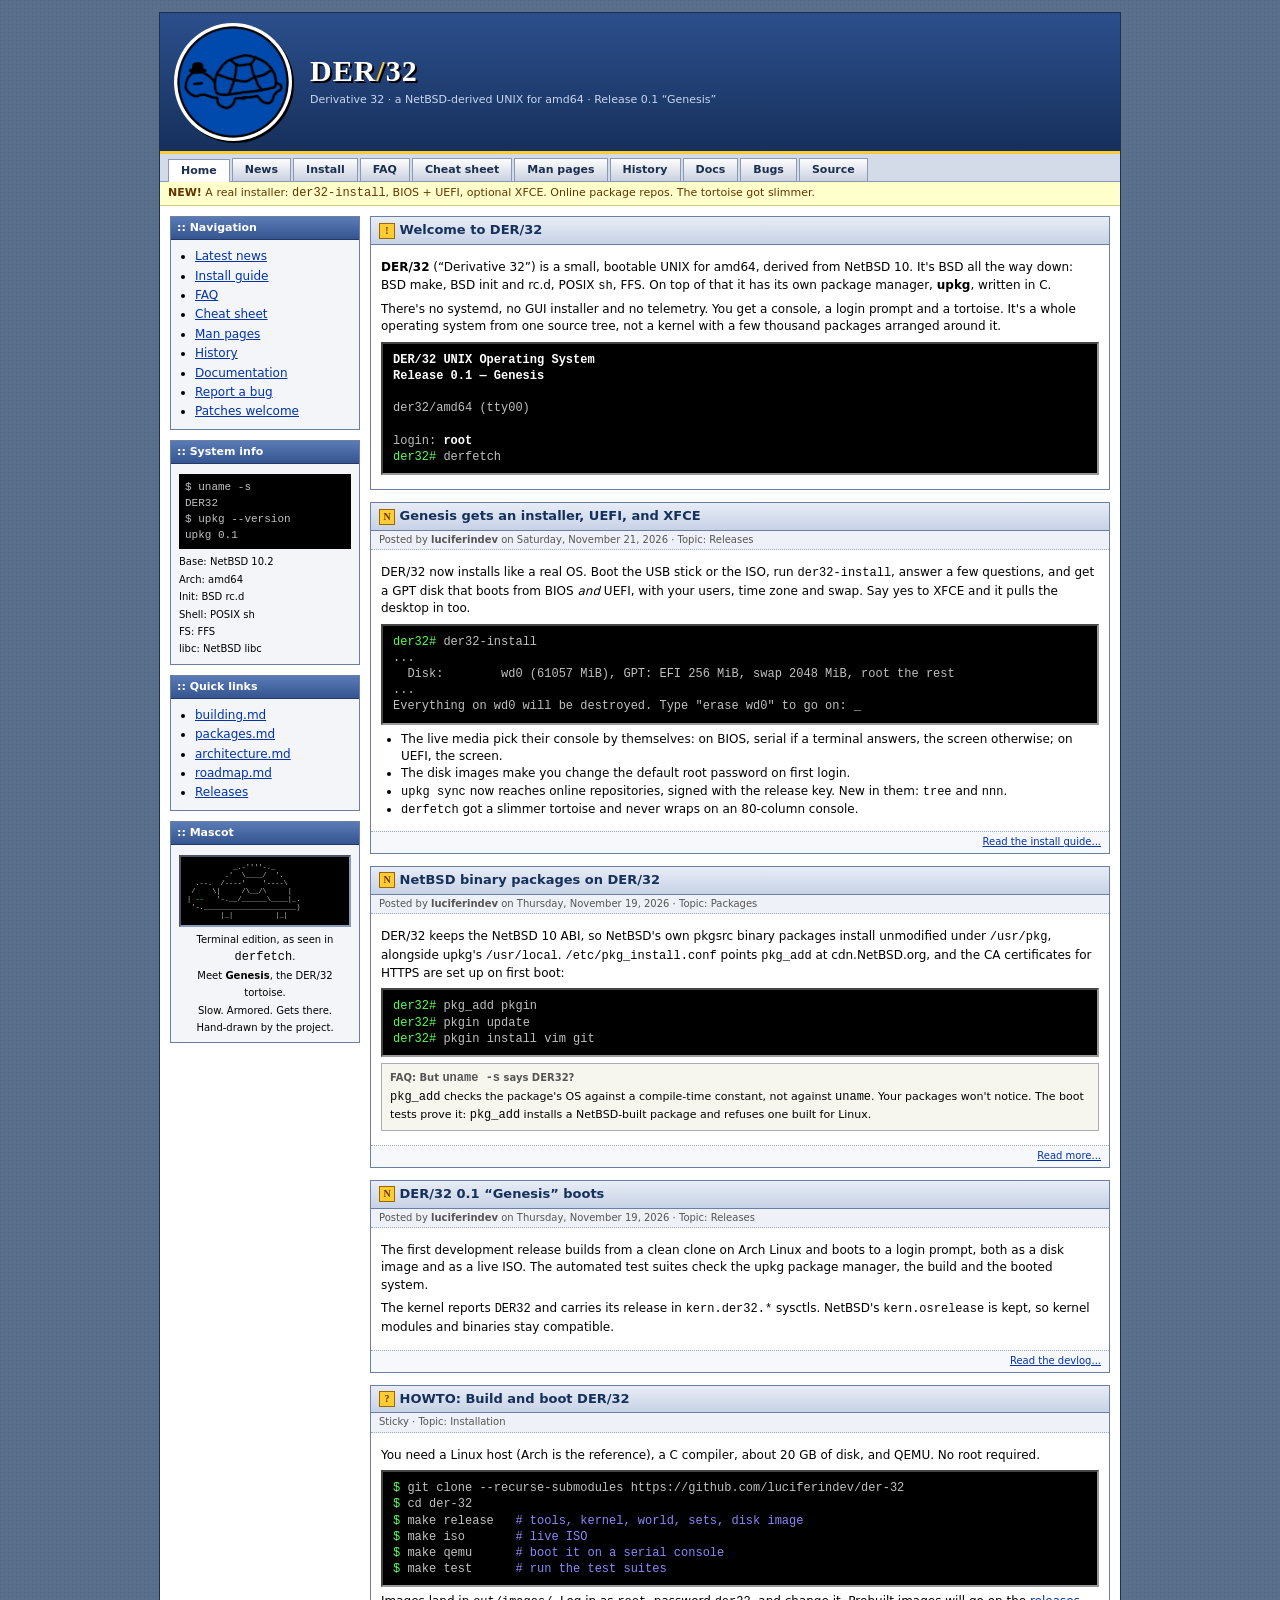
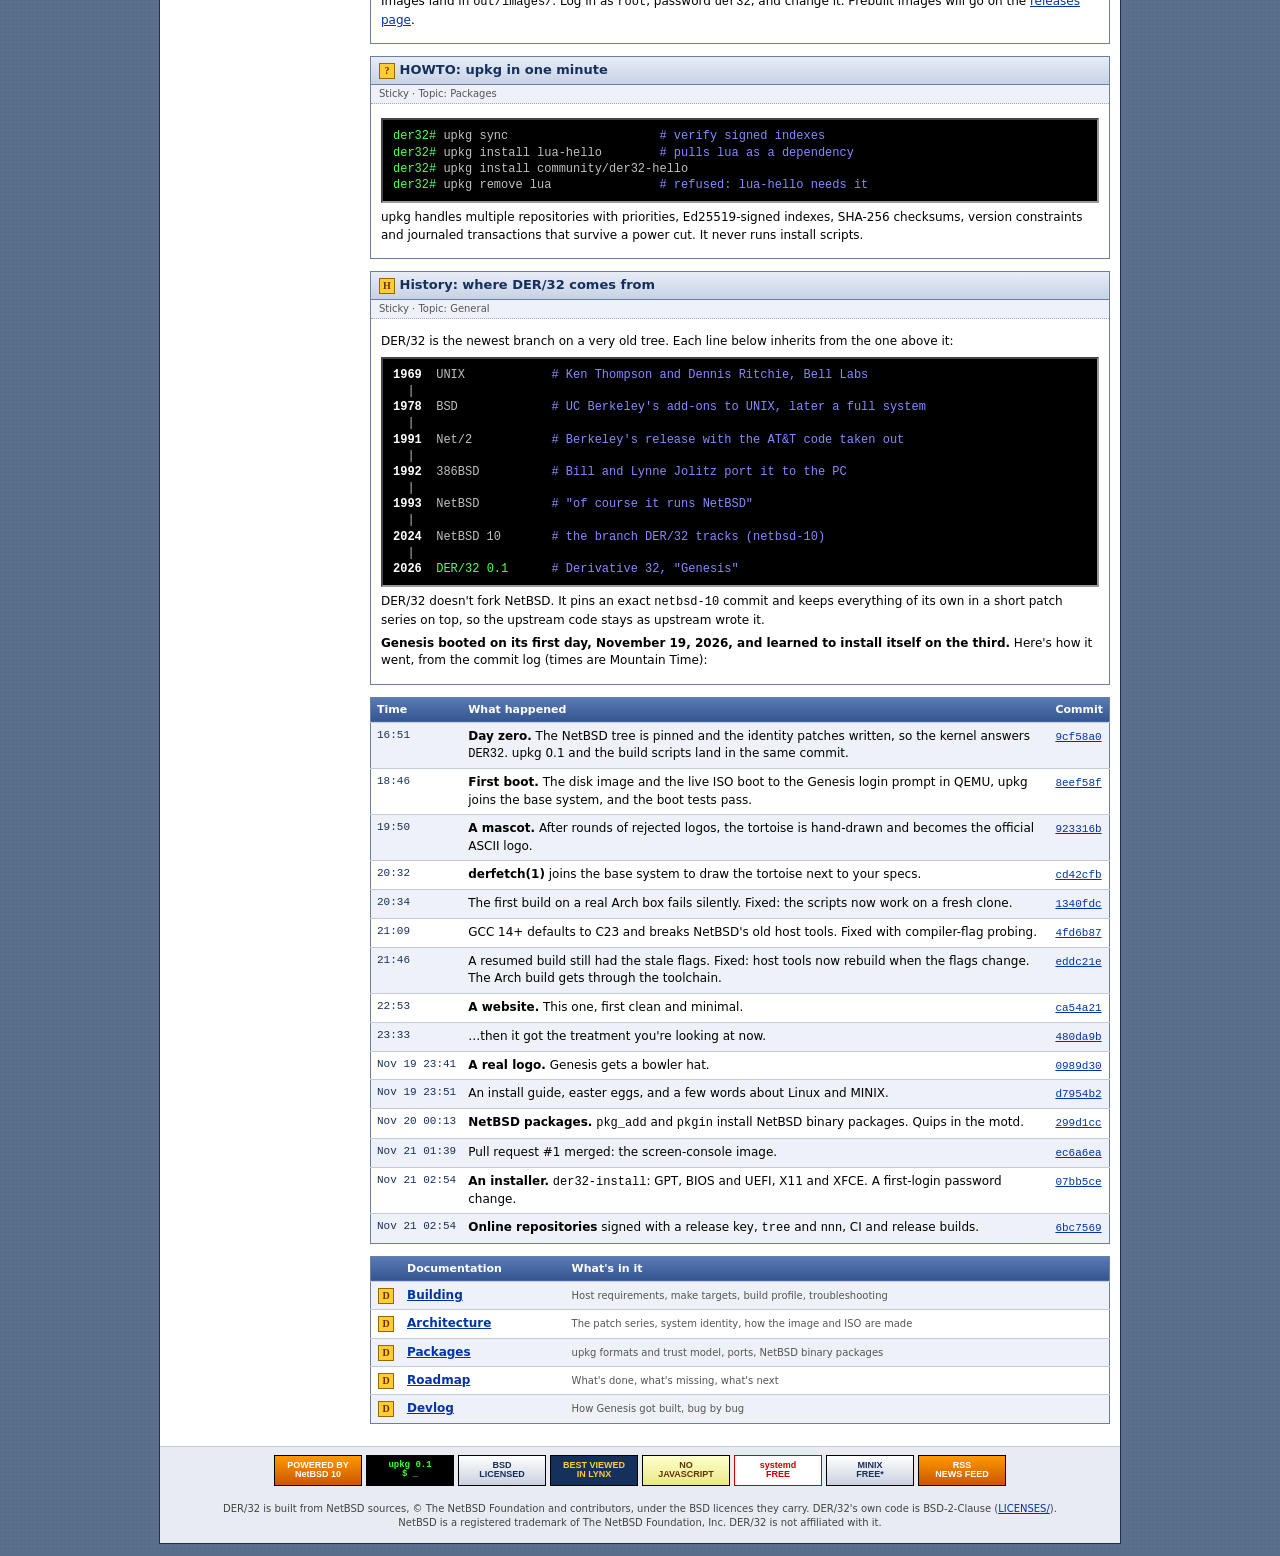
<file: site/index.html>
<!DOCTYPE html>
<!--
    ___
  _|___|_       You're reading the page source.
   .---.        Good. That's the UNIX way.
  /     \       
 |  --   '-.    Some things on DER/32 are hidden in plain sight:
  '-.______)      $ upkg tortoise
                  $ upkg moo
                  $ derfetch          (on 19 November)
                  and the slash in the title is not just a slash.
-->
<html lang="en">
<head>
<meta charset="utf-8">
<meta name="viewport" content="width=device-width, initial-scale=1">
<title>DER/32 :: Derivative 32 :: a NetBSD-derived UNIX</title>
<meta name="description" content="DER/32 (Derivative 32) is a small, bootable NetBSD-derived UNIX operating system for amd64 with its own package manager, upkg.">
<link rel="icon" type="image/png" href="favicon.png">
<meta property="og:image" content="https://luciferindev.github.io/der-32/logo.png">
<link rel="stylesheet" href="style.css">
<link rel="alternate" type="application/rss+xml" title="DER/32 news" href="rss.xml">
</head>
<body>
<div id="wrap">

<div id="head">
<img src="logo.png" width="112" height="112" alt="DER/32 logo: a tortoise in a bowler hat">
<div>
  <h1>DER<a class="slash" href="slow.html" title="">/</a>32</h1>
  <p>Derivative 32 &middot; a NetBSD-derived UNIX for amd64 &middot; Release 0.1 &ldquo;Genesis&rdquo;</p>
</div>
</div>

<div id="tabs">
  <a class="on" href="index.html">Home</a>
  <a href="index.html#news">News</a>
  <a href="install.html">Install</a>
  <a href="faq.html">FAQ</a>
  <a href="cheatsheet.html">Cheat sheet</a>
  <a href="man.html">Man pages</a>
  <a href="index.html#history">History</a>
  <a href="https://github.com/luciferindev/der-32/tree/main/docs">Docs</a>
  <a href="https://github.com/luciferindev/der-32/issues">Bugs</a>
  <a href="https://github.com/luciferindev/der-32">Source</a>
</div>
<div id="ticker"><b class="blink">NEW!</b> A real installer: <tt>der32-install</tt>, BIOS + UEFI, optional XFCE. Online package repos. The tortoise got slimmer.</div>

<div id="cols">

<div id="side">
  <div class="box"><h3>:: Navigation</h3><div class="in"><ul>
    <li><a href="index.html#news">Latest news</a></li>
    <li><a href="install.html">Install guide</a></li>
    <li><a href="faq.html">FAQ</a></li>
    <li><a href="cheatsheet.html">Cheat sheet</a></li>
    <li><a href="man.html">Man pages</a></li>
    <li><a href="index.html#history">History</a></li>
    <li><a href="index.html#boards">Documentation</a></li>
    <li><a href="https://github.com/luciferindev/der-32/issues">Report a bug</a></li>
    <li><a href="https://github.com/luciferindev/der-32/pulls">Patches welcome</a></li>
  </ul></div></div>

  <div class="box"><h3>:: System info</h3><div class="in">
    <pre>$ uname -s
DER32
$ upkg --version
upkg 0.1</pre>
    <small>Base: NetBSD 10.2<br>Arch: amd64<br>Init: BSD rc.d<br>Shell: POSIX sh<br>FS: FFS<br>libc: NetBSD libc</small>
  </div></div>

  <div class="box"><h3>:: Quick links</h3><div class="in"><ul>
    <li><a href="https://github.com/luciferindev/der-32/blob/main/docs/building.md">building.md</a></li>
    <li><a href="https://github.com/luciferindev/der-32/blob/main/docs/packages.md">packages.md</a></li>
    <li><a href="https://github.com/luciferindev/der-32/blob/main/docs/architecture.md">architecture.md</a></li>
    <li><a href="https://github.com/luciferindev/der-32/blob/main/docs/roadmap.md">roadmap.md</a></li>
    <li><a href="https://github.com/luciferindev/der-32/releases">Releases</a></li>
  </ul></div></div>

  <div class="box mascot"><h3>:: Mascot</h3><div class="in" style="text-align:center">
    <pre style="font-size:7px;line-height:1.15;text-align:left" aria-label="Genesis, the DER/32 tortoise">           _.-&#x27;&#x27;&#x27;&#x27;-._
         .&#x27;  \____/  &#x27;.
  .--.  /----&#x27;    &#x27;----\
 /    \|     /\__/\     |
| <span class="eye">--</span>   &#x27;-.__/______\____|_.
 &#x27;-.______________________)
        |_|          |_|</pre>
    <small>Terminal edition, as seen in <tt>derfetch</tt>.<br>Meet <b>Genesis</b>, the DER/32 tortoise.<br>Slow. Armored. Gets there.<br>Hand-drawn by the project.</small>
  </div></div>
</div>

<div id="main">

  <div class="post">
    <div class="t"><span class="ico">!</span> Welcome to DER/32</div>
    <div class="b">
      <p><b>DER/32</b> (&ldquo;Derivative 32&rdquo;) is a small, bootable UNIX for amd64, derived from NetBSD 10.
      It's BSD all the way down: BSD make, BSD init and rc.d, POSIX <tt>sh</tt>, FFS. On top of that it has its
      own package manager, <b>upkg</b>, written in C.</p>
      <p>There's no systemd, no GUI installer and no telemetry. You get a console, a login prompt and a tortoise.
      It's a whole operating system from one source tree, not a kernel with a few thousand packages arranged around it.</p>
      <div class="term"><span class="w">DER/32 UNIX Operating System
Release 0.1 &mdash; Genesis</span>

der32/amd64 (tty00)

login: <span class="w">root</span>
<span class="p">der32#</span> derfetch</div>
    </div>
  </div>

  <a id="news"></a>
  <div class="post">
    <div class="t"><span class="ico">N</span> Genesis gets an installer, UEFI, and XFCE</div>
    <div class="meta">Posted by <b>luciferindev</b> on Saturday, November 21, 2026 &middot; Topic: Releases</div>
    <div class="b">
      <p>DER/32 now installs like a real OS. Boot the USB stick or the ISO, run <tt>der32-install</tt>,
      answer a few questions, and get a GPT disk that boots from BIOS <i>and</i> UEFI, with your
      users, time zone and swap. Say yes to XFCE and it pulls the desktop in too.</p>
      <div class="term"><span class="p">der32#</span> der32-install
...
  Disk:        wd0 (61057 MiB), GPT: EFI 256 MiB, swap 2048 MiB, root the rest
...
Everything on wd0 will be destroyed. Type "erase wd0" to go on: _</div>
      <ul>
        <li>The live media pick their console by themselves: on BIOS, serial if a terminal answers, the screen otherwise; on UEFI, the screen.</li>
        <li>The disk images make you change the default root password on first login.</li>
        <li><tt>upkg sync</tt> now reaches online repositories, signed with the release key. New in them: <tt>tree</tt> and <tt>nnn</tt>.</li>
        <li><tt>derfetch</tt> got a slimmer tortoise and never wraps on an 80-column console.</li>
      </ul>
    </div>
    <div class="f"><a href="install.html">Read the install guide...</a></div>
  </div>

  <div class="post">
    <div class="t"><span class="ico">N</span> NetBSD binary packages on DER/32</div>
    <div class="meta">Posted by <b>luciferindev</b> on Thursday, November 19, 2026 &middot; Topic: Packages</div>
    <div class="b">
      <p>DER/32 keeps the NetBSD 10 ABI, so NetBSD's own pkgsrc binary packages install unmodified
      under <tt>/usr/pkg</tt>, alongside upkg's <tt>/usr/local</tt>. <tt>/etc/pkg_install.conf</tt>
      points <tt>pkg_add</tt> at cdn.NetBSD.org, and the CA certificates for HTTPS are set up on first boot:</p>
      <div class="term"><span class="p">der32#</span> pkg_add pkgin
<span class="p">der32#</span> pkgin update
<span class="p">der32#</span> pkgin install vim git</div>
      <div class="quote"><b>FAQ: But <tt>uname -s</tt> says DER32?</b><tt>pkg_add</tt> checks the package's
      OS against a compile-time constant, not against <tt>uname</tt>. Your packages won't notice. The boot tests
      prove it: <tt>pkg_add</tt> installs a NetBSD-built package and refuses one built for Linux.</div>
    </div>
    <div class="f"><a href="https://github.com/luciferindev/der-32/blob/main/docs/packages.md">Read more...</a></div>
  </div>

  <div class="post">
    <div class="t"><span class="ico">N</span> DER/32 0.1 &ldquo;Genesis&rdquo; boots</div>
    <div class="meta">Posted by <b>luciferindev</b> on Thursday, November 19, 2026 &middot; Topic: Releases</div>
    <div class="b">
      <p>The first development release builds from a clean clone on Arch Linux and boots to a login prompt,
      both as a disk image and as a live ISO. The automated test suites check the upkg package manager,
      the build and the booted system.</p>
      <p>The kernel reports <tt>DER32</tt> and carries its release in <tt>kern.der32.*</tt> sysctls.
      NetBSD's <tt>kern.osrelease</tt> is kept, so kernel modules and binaries stay compatible.</p>
    </div>
    <div class="f"><a href="https://github.com/luciferindev/der-32/blob/main/docs/devlog.md">Read the devlog...</a></div>
  </div>

  <a id="install"></a>
  <div class="post">
    <div class="t"><span class="ico">?</span> HOWTO: Build and boot DER/32</div>
    <div class="meta">Sticky &middot; Topic: Installation</div>
    <div class="b">
      <p>You need a Linux host (Arch is the reference), a C compiler, about 20&nbsp;GB of disk, and QEMU.
      No root required.</p>
      <div class="term"><span class="p">$</span> git clone --recurse-submodules https://github.com/luciferindev/der-32
<span class="p">$</span> cd der-32
<span class="p">$</span> make release   <span class="c"># tools, kernel, world, sets, disk image</span>
<span class="p">$</span> make iso       <span class="c"># live ISO</span>
<span class="p">$</span> make qemu      <span class="c"># boot it on a serial console</span>
<span class="p">$</span> make test      <span class="c"># run the test suites</span></div>
      <p>Images land in <tt>out/images/</tt>. Log in as <tt>root</tt>, password <tt>der32</tt>, and change it.
      Prebuilt images will go on the <a href="https://github.com/luciferindev/der-32/releases">releases page</a>.</p>
    </div>
  </div>

  <a id="packages"></a>
  <div class="post">
    <div class="t"><span class="ico">?</span> HOWTO: upkg in one minute</div>
    <div class="meta">Sticky &middot; Topic: Packages</div>
    <div class="b">
      <div class="term"><span class="p">der32#</span> upkg sync                     <span class="c"># verify signed indexes</span>
<span class="p">der32#</span> upkg install lua-hello        <span class="c"># pulls lua as a dependency</span>
<span class="p">der32#</span> upkg install community/der32-hello
<span class="p">der32#</span> upkg remove lua               <span class="c"># refused: lua-hello needs it</span></div>
      <p>upkg handles multiple repositories with priorities, Ed25519-signed indexes, SHA-256 checksums,
      version constraints and journaled transactions that survive a power cut. It never runs install scripts.</p>
    </div>
  </div>

  <a id="history"></a>
  <div class="post">
    <div class="t"><span class="ico">H</span> History: where DER/32 comes from</div>
    <div class="meta">Sticky &middot; Topic: General</div>
    <div class="b">
      <p>DER/32 is the newest branch on a very old tree. Each line below inherits from the one above it:</p>
      <div class="term"><span class="w">1969</span>  UNIX            <span class="c"># Ken Thompson and Dennis Ritchie, Bell Labs</span>
  |
<span class="w">1978</span>  BSD             <span class="c"># UC Berkeley's add-ons to UNIX, later a full system</span>
  |
<span class="w">1991</span>  Net/2           <span class="c"># Berkeley's release with the AT&amp;T code taken out</span>
  |
<span class="w">1992</span>  386BSD          <span class="c"># Bill and Lynne Jolitz port it to the PC</span>
  |
<span class="w">1993</span>  NetBSD          <span class="c"># "of course it runs NetBSD"</span>
  |
<span class="w">2024</span>  NetBSD 10       <span class="c"># the branch DER/32 tracks (netbsd-10)</span>
  |
<span class="w">2026</span>  <span class="p">DER/32 0.1</span>      <span class="c"># Derivative 32, "Genesis"</span></div>
      <p>DER/32 doesn't fork NetBSD. It pins an exact <tt>netbsd-10</tt> commit and keeps everything of its own
      in a short patch series on top, so the upstream code stays as upstream wrote it.</p>
      <p><b>Genesis booted on its first day, November 19, 2026, and learned to install itself on the third.</b> Here's how it went, from the commit log (times are Mountain Time):</p>
    </div>
  </div>

  <table class="idx">
    <tr><th>Time</th><th>What happened</th><th>Commit</th></tr>
    <tr><td class="when">16:51</td><td><b>Day zero.</b> The NetBSD tree is pinned and the identity patches written, so the kernel answers <tt>DER32</tt>. upkg 0.1 and the build scripts land in the same commit.</td><td class="c"><a href="https://github.com/luciferindev/der-32/commit/9cf58a0">9cf58a0</a></td></tr>
    <tr><td class="when">18:46</td><td><b>First boot.</b> The disk image and the live ISO boot to the Genesis login prompt in QEMU, upkg joins the base system, and the boot tests pass.</td><td class="c"><a href="https://github.com/luciferindev/der-32/commit/8eef58f">8eef58f</a></td></tr>
    <tr><td class="when">19:50</td><td><b>A mascot.</b> After rounds of rejected logos, the tortoise is hand-drawn and becomes the official ASCII logo.</td><td class="c"><a href="https://github.com/luciferindev/der-32/commit/923316b">923316b</a></td></tr>
    <tr><td class="when">20:32</td><td><b>derfetch(1)</b> joins the base system to draw the tortoise next to your specs.</td><td class="c"><a href="https://github.com/luciferindev/der-32/commit/cd42cfb">cd42cfb</a></td></tr>
    <tr><td class="when">20:34</td><td>The first build on a real Arch box fails silently. Fixed: the scripts now work on a fresh clone.</td><td class="c"><a href="https://github.com/luciferindev/der-32/commit/1340fdc">1340fdc</a></td></tr>
    <tr><td class="when">21:09</td><td>GCC 14+ defaults to C23 and breaks NetBSD's old host tools. Fixed with compiler-flag probing.</td><td class="c"><a href="https://github.com/luciferindev/der-32/commit/4fd6b87">4fd6b87</a></td></tr>
    <tr><td class="when">21:46</td><td>A resumed build still had the stale flags. Fixed: host tools now rebuild when the flags change. The Arch build gets through the toolchain.</td><td class="c"><a href="https://github.com/luciferindev/der-32/commit/eddc21e">eddc21e</a></td></tr>
    <tr><td class="when">22:53</td><td><b>A website.</b> This one, first clean and minimal.</td><td class="c"><a href="https://github.com/luciferindev/der-32/commit/ca54a21">ca54a21</a></td></tr>
    <tr><td class="when">23:33</td><td>&hellip;then it got the treatment you're looking at now.</td><td class="c"><a href="https://github.com/luciferindev/der-32/commit/480da9b">480da9b</a></td></tr>
    <tr><td class="when">Nov 19 23:41</td><td><b>A real logo.</b> Genesis gets a bowler hat.</td><td class="c"><a href="https://github.com/luciferindev/der-32/commit/0989d30">0989d30</a></td></tr>
    <tr><td class="when">Nov 19 23:51</td><td>An install guide, easter eggs, and a few words about Linux and MINIX.</td><td class="c"><a href="https://github.com/luciferindev/der-32/commit/d7954b2">d7954b2</a></td></tr>
    <tr><td class="when">Nov 20 00:13</td><td><b>NetBSD packages.</b> <tt>pkg_add</tt> and <tt>pkgin</tt> install NetBSD binary packages. Quips in the motd.</td><td class="c"><a href="https://github.com/luciferindev/der-32/commit/299d1cc">299d1cc</a></td></tr>
    <tr><td class="when">Nov 21 01:39</td><td>Pull request #1 merged: the screen-console image.</td><td class="c"><a href="https://github.com/luciferindev/der-32/commit/ec6a6ea">ec6a6ea</a></td></tr>
    <tr><td class="when">Nov 21 02:54</td><td><b>An installer.</b> <tt>der32-install</tt>: GPT, BIOS and UEFI, X11 and XFCE. A first-login password change.</td><td class="c"><a href="https://github.com/luciferindev/der-32/commit/07bb5ce">07bb5ce</a></td></tr>
    <tr><td class="when">Nov 21 02:54</td><td><b>Online repositories</b> signed with a release key, <tt>tree</tt> and <tt>nnn</tt>, CI and release builds.</td><td class="c"><a href="https://github.com/luciferindev/der-32/commit/6bc7569">6bc7569</a></td></tr>
  </table>

  <a id="boards"></a>
  <table class="idx">
    <tr><th></th><th>Documentation</th><th>What's in it</th></tr>
    <tr><td class="fi"><span class="ico">D</span></td><td><a href="https://github.com/luciferindev/der-32/blob/main/docs/building.md"><b>Building</b></a></td><td><small>Host requirements, make targets, build profile, troubleshooting</small></td></tr>
    <tr><td class="fi"><span class="ico">D</span></td><td><a href="https://github.com/luciferindev/der-32/blob/main/docs/architecture.md"><b>Architecture</b></a></td><td><small>The patch series, system identity, how the image and ISO are made</small></td></tr>
    <tr><td class="fi"><span class="ico">D</span></td><td><a href="https://github.com/luciferindev/der-32/blob/main/docs/packages.md"><b>Packages</b></a></td><td><small>upkg formats and trust model, ports, NetBSD binary packages</small></td></tr>
    <tr><td class="fi"><span class="ico">D</span></td><td><a href="https://github.com/luciferindev/der-32/blob/main/docs/roadmap.md"><b>Roadmap</b></a></td><td><small>What's done, what's missing, what's next</small></td></tr>
    <tr><td class="fi"><span class="ico">D</span></td><td><a href="https://github.com/luciferindev/der-32/blob/main/docs/devlog.md"><b>Devlog</b></a></td><td><small>How Genesis got built, bug by bug</small></td></tr>
  </table>

</div>
</div>

<div id="badges">
  <a class="b88 b1" href="https://www.netbsd.org/">POWERED BY<br>NetBSD 10</a>
  <span class="b88 b2">upkg 0.1<br>$ _</span>
  <span class="b88 b3" title="Do what you like. Keep the notice.">BSD<br>LICENSED</span>
  <span class="b88 b4" title="Or w3m. We don't judge.">BEST VIEWED<br>IN LYNX</span>
  <span class="b88 b5" title="Not one line. View source if you don't believe us.">NO<br>JAVASCRIPT</span>
  <span class="b88 b6" title="journalctl: not found">systemd<br>FREE</span>
  <span class="b88 b3" title="*Except the copy inside your CPU's management engine. That one isn't ours.">MINIX<br>FREE*</span>
  <a class="b88 b1" href="rss.xml">RSS<br>NEWS FEED</a>
</div>
<div id="foot">
  DER/32 is built from NetBSD sources, &copy; The NetBSD Foundation and contributors, under the BSD licences they carry.
  DER/32's own code is BSD-2-Clause (<a href="https://github.com/luciferindev/der-32/tree/main/LICENSES">LICENSES/</a>).<br>
  NetBSD is a registered trademark of The NetBSD Foundation, Inc. DER/32 is not affiliated with it.
</div>

</div>
</body>
</html>
</file>
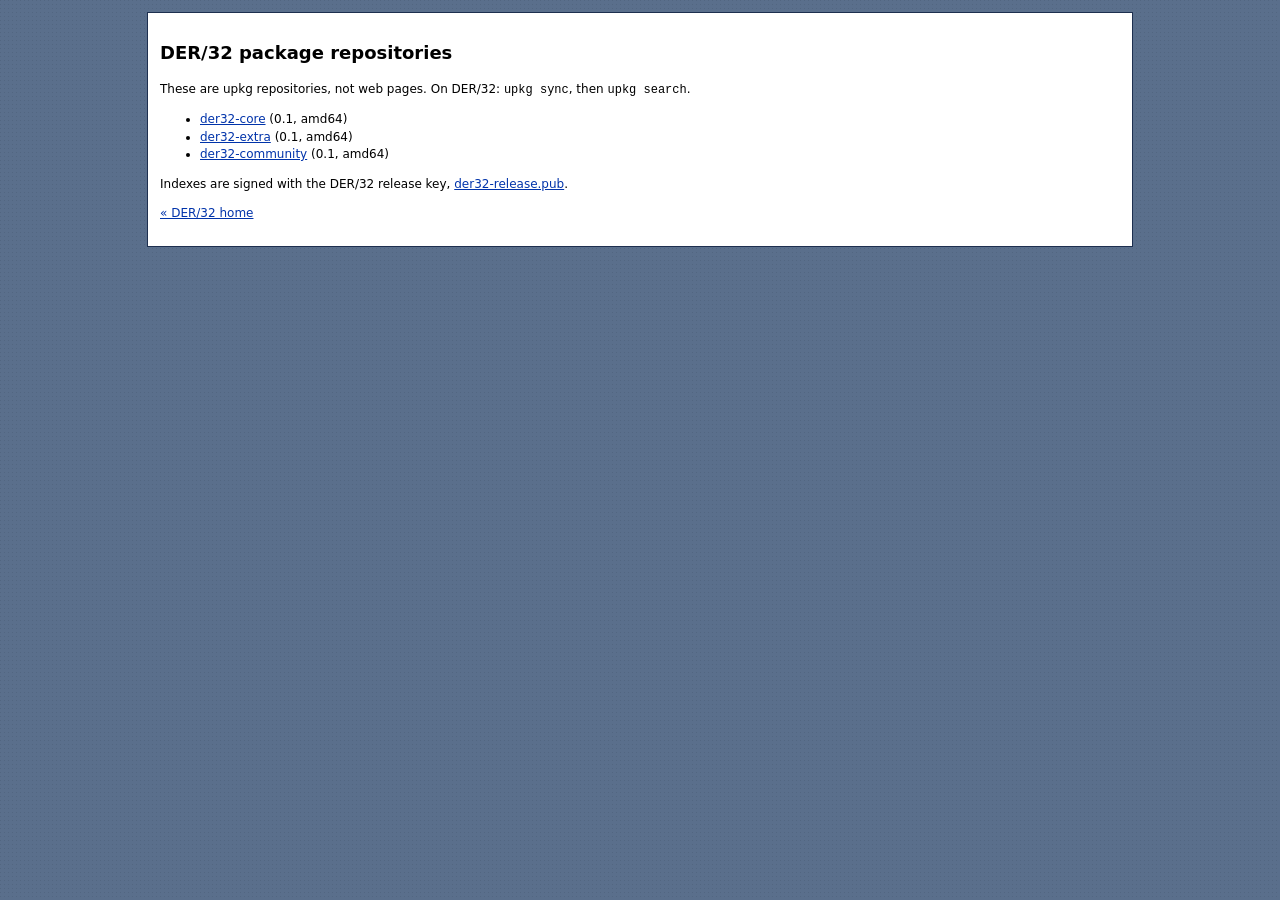
<file: site/repo/index.html>
<!DOCTYPE html>
<html lang="en"><head><meta charset="utf-8"><title>DER/32 package repositories</title>
<link rel="stylesheet" href="../style.css"></head>
<body><div id="wrap" style="padding:12px">
<h2>DER/32 package repositories</h2>
<p>These are upkg repositories, not web pages. On DER/32: <tt>upkg sync</tt>, then <tt>upkg search</tt>.</p>
<ul>
<li><a href="0.1/amd64/core/INDEX">der32-core</a> (0.1, amd64)</li>
<li><a href="0.1/amd64/extra/INDEX">der32-extra</a> (0.1, amd64)</li>
<li><a href="0.1/amd64/community/INDEX">der32-community</a> (0.1, amd64)</li>
</ul>
<p>Indexes are signed with the DER/32 release key,
<a href="https://github.com/luciferindev/der-32/blob/main/conf/upkg/keys/der32-release.pub">der32-release.pub</a>.</p>
<p><a href="../index.html">&laquo; DER/32 home</a></p>
</div></body></html>
</file>
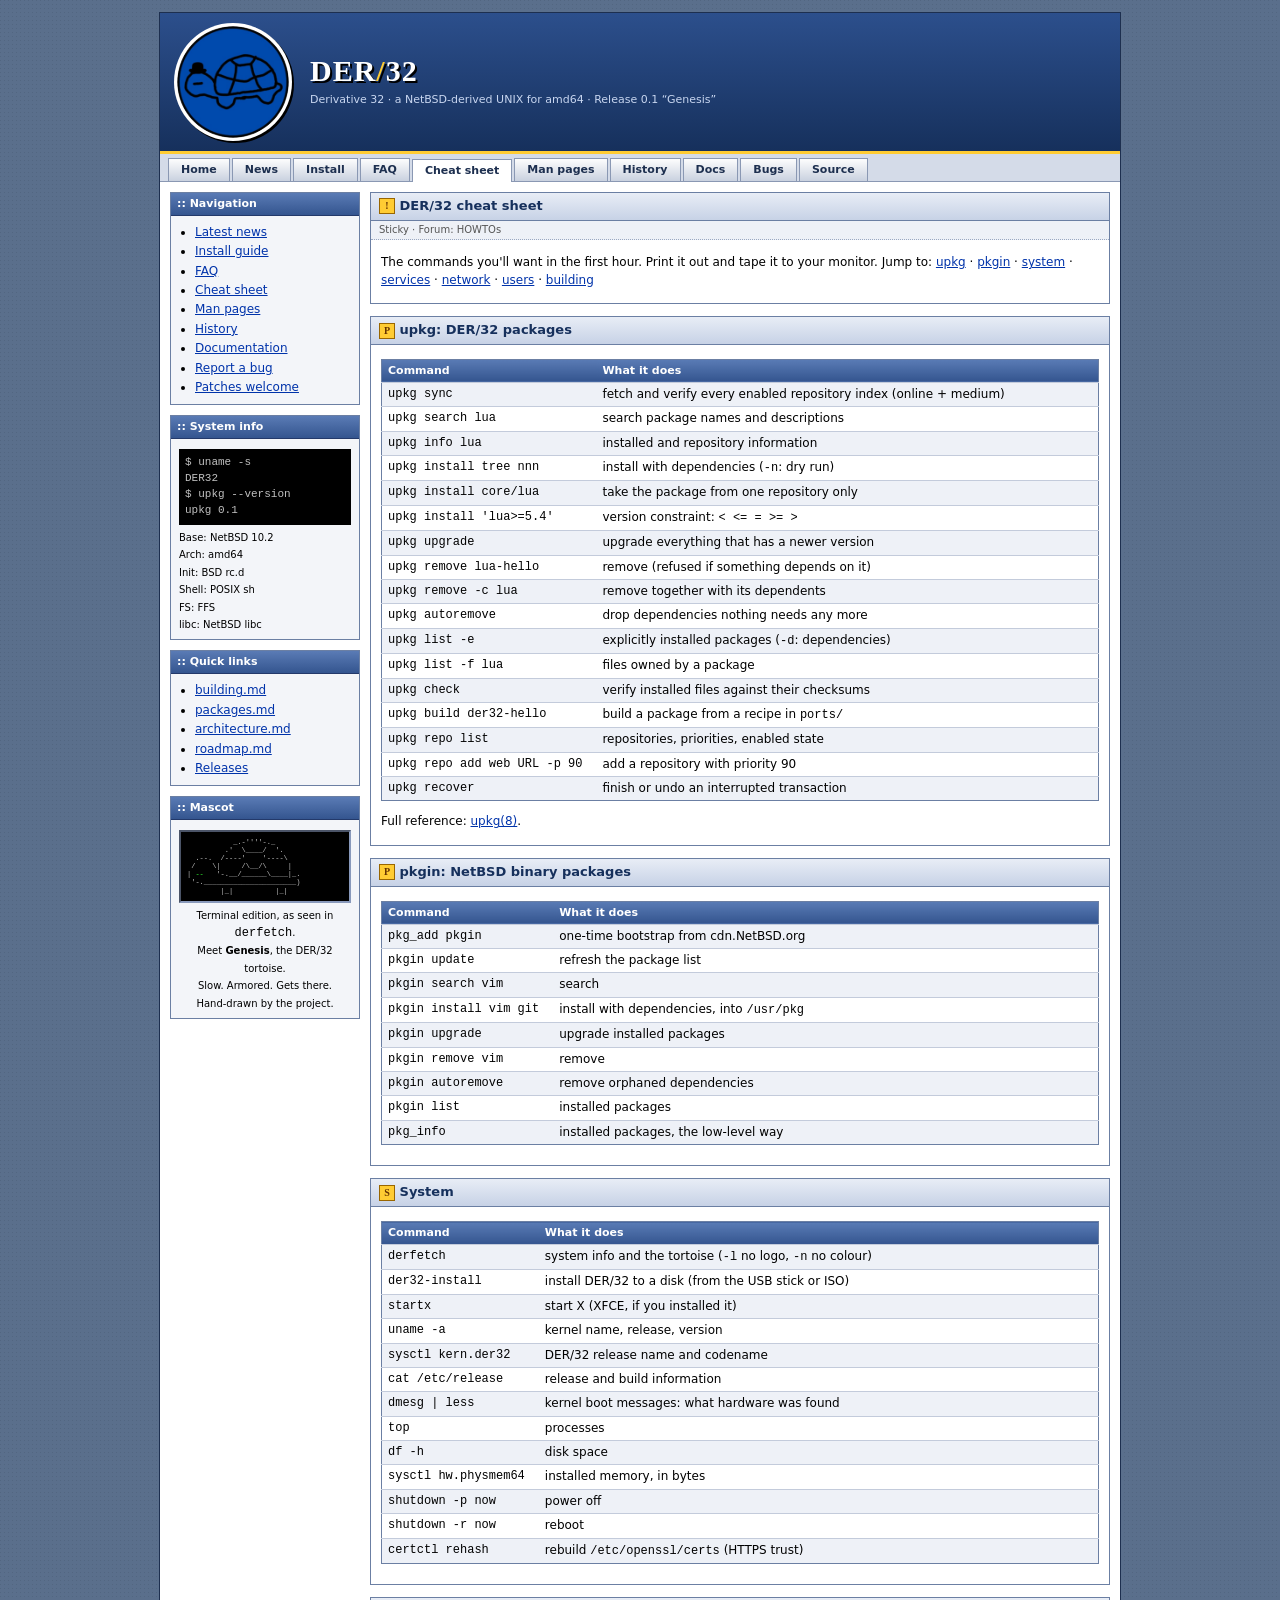
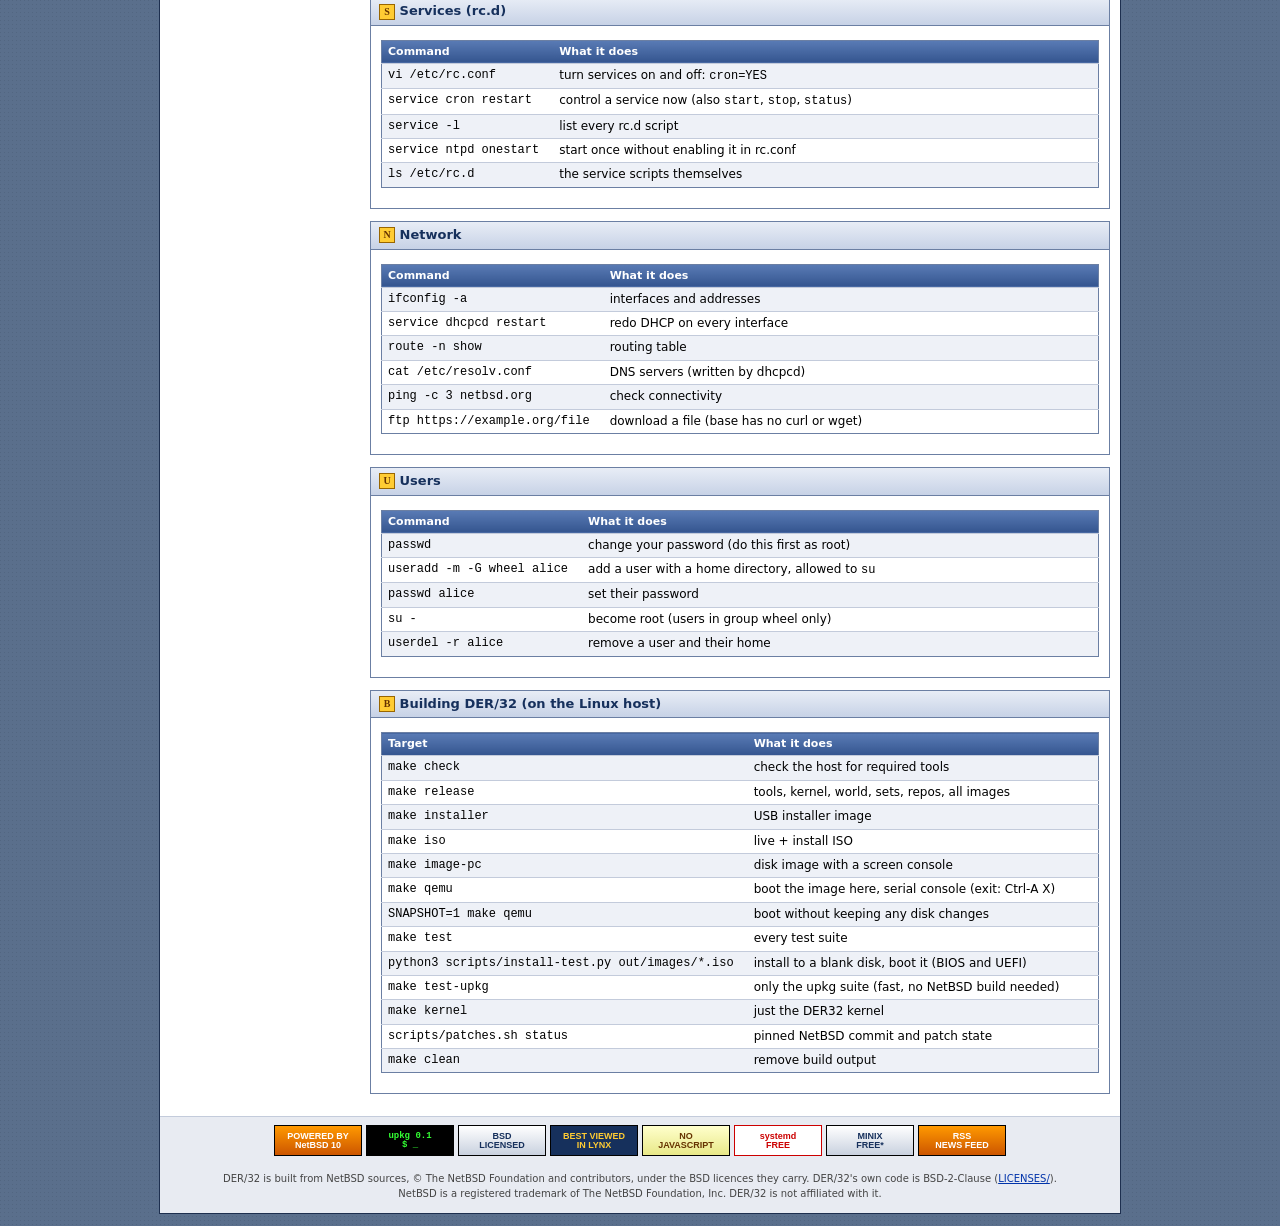
<file: site/cheatsheet.html>
<!DOCTYPE html>
<!--
    ___
  _|___|_       You're reading the page source.
   .---.        Good. That's the UNIX way.
  /     \       
 |  --   '-.    Some things on DER/32 are hidden in plain sight:
  '-.______)      $ upkg tortoise
                  $ upkg moo
                  $ derfetch          (on 19 November)
                  and the slash in the title is not just a slash.
-->
<html lang="en">
<head>
<meta charset="utf-8">
<meta name="viewport" content="width=device-width, initial-scale=1">
<title>Cheat sheet :: DER/32</title>
<meta name="description" content="DER/32 command cheat sheet: upkg, pkgin, rc.d services, networking, users, building.">
<link rel="icon" type="image/png" href="favicon.png">
<meta property="og:image" content="https://luciferindev.github.io/der-32/logo.png">
<link rel="stylesheet" href="style.css">
<link rel="alternate" type="application/rss+xml" title="DER/32 news" href="rss.xml">
</head>
<body>
<div id="wrap">

<div id="head">
<img src="logo.png" width="112" height="112" alt="DER/32 logo: a tortoise in a bowler hat">
<div>
  <h1>DER<a class="slash" href="slow.html" title="">/</a>32</h1>
  <p>Derivative 32 &middot; a NetBSD-derived UNIX for amd64 &middot; Release 0.1 &ldquo;Genesis&rdquo;</p>
</div>
</div>

<div id="tabs">
  <a href="index.html">Home</a>
  <a href="index.html#news">News</a>
  <a href="install.html">Install</a>
  <a href="faq.html">FAQ</a>
  <a class="on" href="cheatsheet.html">Cheat sheet</a>
  <a href="man.html">Man pages</a>
  <a href="index.html#history">History</a>
  <a href="https://github.com/luciferindev/der-32/tree/main/docs">Docs</a>
  <a href="https://github.com/luciferindev/der-32/issues">Bugs</a>
  <a href="https://github.com/luciferindev/der-32">Source</a>
</div>

<div id="cols">

<div id="side">
  <div class="box"><h3>:: Navigation</h3><div class="in"><ul>
    <li><a href="index.html#news">Latest news</a></li>
    <li><a href="install.html">Install guide</a></li>
    <li><a href="faq.html">FAQ</a></li>
    <li><a href="cheatsheet.html">Cheat sheet</a></li>
    <li><a href="man.html">Man pages</a></li>
    <li><a href="index.html#history">History</a></li>
    <li><a href="index.html#boards">Documentation</a></li>
    <li><a href="https://github.com/luciferindev/der-32/issues">Report a bug</a></li>
    <li><a href="https://github.com/luciferindev/der-32/pulls">Patches welcome</a></li>
  </ul></div></div>

  <div class="box"><h3>:: System info</h3><div class="in">
    <pre>$ uname -s
DER32
$ upkg --version
upkg 0.1</pre>
    <small>Base: NetBSD 10.2<br>Arch: amd64<br>Init: BSD rc.d<br>Shell: POSIX sh<br>FS: FFS<br>libc: NetBSD libc</small>
  </div></div>

  <div class="box"><h3>:: Quick links</h3><div class="in"><ul>
    <li><a href="https://github.com/luciferindev/der-32/blob/main/docs/building.md">building.md</a></li>
    <li><a href="https://github.com/luciferindev/der-32/blob/main/docs/packages.md">packages.md</a></li>
    <li><a href="https://github.com/luciferindev/der-32/blob/main/docs/architecture.md">architecture.md</a></li>
    <li><a href="https://github.com/luciferindev/der-32/blob/main/docs/roadmap.md">roadmap.md</a></li>
    <li><a href="https://github.com/luciferindev/der-32/releases">Releases</a></li>
  </ul></div></div>

  <div class="box mascot"><h3>:: Mascot</h3><div class="in" style="text-align:center">
    <pre style="font-size:7px;line-height:1.15;text-align:left" aria-label="Genesis, the DER/32 tortoise">           _.-&#x27;&#x27;&#x27;&#x27;-._
         .&#x27;  \____/  &#x27;.
  .--.  /----&#x27;    &#x27;----\
 /    \|     /\__/\     |
| <span class="eye">--</span>   &#x27;-.__/______\____|_.
 &#x27;-.______________________)
        |_|          |_|</pre>
    <small>Terminal edition, as seen in <tt>derfetch</tt>.<br>Meet <b>Genesis</b>, the DER/32 tortoise.<br>Slow. Armored. Gets there.<br>Hand-drawn by the project.</small>
  </div></div>
</div>

<div id="main">
<div class="post"><div class="t"><span class="ico">!</span> DER/32 cheat sheet</div><div class="meta">Sticky &middot; Forum: HOWTOs</div><div class="b"><p>The commands you'll want in the first hour. Print it out and tape it to your monitor. Jump to: <a href="#c-upkg">upkg</a> &middot; <a href="#c-pkgin">pkgin</a> &middot; <a href="#c-sys">system</a> &middot; <a href="#c-svc">services</a> &middot; <a href="#c-net">network</a> &middot; <a href="#c-users">users</a> &middot; <a href="#c-build">building</a></p></div></div>
<a id="c-upkg"></a>
<div class="post"><div class="t"><span class="ico">P</span> upkg: DER/32 packages</div><div class="b"><table class="ref"><tr><th>Command</th><th>What it does</th></tr>
<tr><td>upkg sync</td><td>fetch and verify every enabled repository index (online + medium)</td></tr>
<tr><td>upkg search lua</td><td>search package names and descriptions</td></tr>
<tr><td>upkg info lua</td><td>installed and repository information</td></tr>
<tr><td>upkg install tree nnn</td><td>install with dependencies (<tt>-n</tt>: dry run)</td></tr>
<tr><td>upkg install core/lua</td><td>take the package from one repository only</td></tr>
<tr><td>upkg install &#x27;lua&gt;=5.4&#x27;</td><td>version constraint: <tt>&lt; &lt;= = &gt;= &gt;</tt></td></tr>
<tr><td>upkg upgrade</td><td>upgrade everything that has a newer version</td></tr>
<tr><td>upkg remove lua-hello</td><td>remove (refused if something depends on it)</td></tr>
<tr><td>upkg remove -c lua</td><td>remove together with its dependents</td></tr>
<tr><td>upkg autoremove</td><td>drop dependencies nothing needs any more</td></tr>
<tr><td>upkg list -e</td><td>explicitly installed packages (<tt>-d</tt>: dependencies)</td></tr>
<tr><td>upkg list -f lua</td><td>files owned by a package</td></tr>
<tr><td>upkg check</td><td>verify installed files against their checksums</td></tr>
<tr><td>upkg build der32-hello</td><td>build a package from a recipe in <tt>ports/</tt></td></tr>
<tr><td>upkg repo list</td><td>repositories, priorities, enabled state</td></tr>
<tr><td>upkg repo add web URL -p 90</td><td>add a repository with priority 90</td></tr>
<tr><td>upkg recover</td><td>finish or undo an interrupted transaction</td></tr>
</table><p>Full reference: <a href="man-upkg.8.html">upkg(8)</a>.</p></div></div>
<a id="c-pkgin"></a>
<div class="post"><div class="t"><span class="ico">P</span> pkgin: NetBSD binary packages</div><div class="b"><table class="ref"><tr><th>Command</th><th>What it does</th></tr>
<tr><td>pkg_add pkgin</td><td>one-time bootstrap from cdn.NetBSD.org</td></tr>
<tr><td>pkgin update</td><td>refresh the package list</td></tr>
<tr><td>pkgin search vim</td><td>search</td></tr>
<tr><td>pkgin install vim git</td><td>install with dependencies, into <tt>/usr/pkg</tt></td></tr>
<tr><td>pkgin upgrade</td><td>upgrade installed packages</td></tr>
<tr><td>pkgin remove vim</td><td>remove</td></tr>
<tr><td>pkgin autoremove</td><td>remove orphaned dependencies</td></tr>
<tr><td>pkgin list</td><td>installed packages</td></tr>
<tr><td>pkg_info</td><td>installed packages, the low-level way</td></tr>
</table></div></div>
<a id="c-sys"></a>
<div class="post"><div class="t"><span class="ico">S</span> System</div><div class="b"><table class="ref"><tr><th>Command</th><th>What it does</th></tr>
<tr><td>derfetch</td><td>system info and the tortoise (<tt>-l</tt> no logo, <tt>-n</tt> no colour)</td></tr>
<tr><td>der32-install</td><td>install DER/32 to a disk (from the USB stick or ISO)</td></tr>
<tr><td>startx</td><td>start X (XFCE, if you installed it)</td></tr>
<tr><td>uname -a</td><td>kernel name, release, version</td></tr>
<tr><td>sysctl kern.der32</td><td>DER/32 release name and codename</td></tr>
<tr><td>cat /etc/release</td><td>release and build information</td></tr>
<tr><td>dmesg | less</td><td>kernel boot messages: what hardware was found</td></tr>
<tr><td>top</td><td>processes</td></tr>
<tr><td>df -h</td><td>disk space</td></tr>
<tr><td>sysctl hw.physmem64</td><td>installed memory, in bytes</td></tr>
<tr><td>shutdown -p now</td><td>power off</td></tr>
<tr><td>shutdown -r now</td><td>reboot</td></tr>
<tr><td>certctl rehash</td><td>rebuild <tt>/etc/openssl/certs</tt> (HTTPS trust)</td></tr>
</table></div></div>
<a id="c-svc"></a>
<div class="post"><div class="t"><span class="ico">S</span> Services (rc.d)</div><div class="b"><table class="ref"><tr><th>Command</th><th>What it does</th></tr>
<tr><td>vi /etc/rc.conf</td><td>turn services on and off: <tt>cron=YES</tt></td></tr>
<tr><td>service cron restart</td><td>control a service now (also <tt>start</tt>, <tt>stop</tt>, <tt>status</tt>)</td></tr>
<tr><td>service -l</td><td>list every rc.d script</td></tr>
<tr><td>service ntpd onestart</td><td>start once without enabling it in rc.conf</td></tr>
<tr><td>ls /etc/rc.d</td><td>the service scripts themselves</td></tr>
</table></div></div>
<a id="c-net"></a>
<div class="post"><div class="t"><span class="ico">N</span> Network</div><div class="b"><table class="ref"><tr><th>Command</th><th>What it does</th></tr>
<tr><td>ifconfig -a</td><td>interfaces and addresses</td></tr>
<tr><td>service dhcpcd restart</td><td>redo DHCP on every interface</td></tr>
<tr><td>route -n show</td><td>routing table</td></tr>
<tr><td>cat /etc/resolv.conf</td><td>DNS servers (written by dhcpcd)</td></tr>
<tr><td>ping -c 3 netbsd.org</td><td>check connectivity</td></tr>
<tr><td>ftp https://example.org/file</td><td>download a file (base has no curl or wget)</td></tr>
</table></div></div>
<a id="c-users"></a>
<div class="post"><div class="t"><span class="ico">U</span> Users</div><div class="b"><table class="ref"><tr><th>Command</th><th>What it does</th></tr>
<tr><td>passwd</td><td>change your password (do this first as root)</td></tr>
<tr><td>useradd -m -G wheel alice</td><td>add a user with a home directory, allowed to <tt>su</tt></td></tr>
<tr><td>passwd alice</td><td>set their password</td></tr>
<tr><td>su -</td><td>become root (users in group wheel only)</td></tr>
<tr><td>userdel -r alice</td><td>remove a user and their home</td></tr>
</table></div></div>
<a id="c-build"></a>
<div class="post"><div class="t"><span class="ico">B</span> Building DER/32 (on the Linux host)</div><div class="b"><table class="ref"><tr><th>Target</th><th>What it does</th></tr>
<tr><td>make check</td><td>check the host for required tools</td></tr>
<tr><td>make release</td><td>tools, kernel, world, sets, repos, all images</td></tr>
<tr><td>make installer</td><td>USB installer image</td></tr>
<tr><td>make iso</td><td>live + install ISO</td></tr>
<tr><td>make image-pc</td><td>disk image with a screen console</td></tr>
<tr><td>make qemu</td><td>boot the image here, serial console (exit: Ctrl-A X)</td></tr>
<tr><td>SNAPSHOT=1 make qemu</td><td>boot without keeping any disk changes</td></tr>
<tr><td>make test</td><td>every test suite</td></tr>
<tr><td>python3 scripts/install-test.py out/images/*.iso</td><td>install to a blank disk, boot it (BIOS and UEFI)</td></tr>
<tr><td>make test-upkg</td><td>only the upkg suite (fast, no NetBSD build needed)</td></tr>
<tr><td>make kernel</td><td>just the DER32 kernel</td></tr>
<tr><td>scripts/patches.sh status</td><td>pinned NetBSD commit and patch state</td></tr>
<tr><td>make clean</td><td>remove build output</td></tr>
</table></div></div>
</div>
</div>

<div id="badges">
  <a class="b88 b1" href="https://www.netbsd.org/">POWERED BY<br>NetBSD 10</a>
  <span class="b88 b2">upkg 0.1<br>$ _</span>
  <span class="b88 b3" title="Do what you like. Keep the notice.">BSD<br>LICENSED</span>
  <span class="b88 b4" title="Or w3m. We don't judge.">BEST VIEWED<br>IN LYNX</span>
  <span class="b88 b5" title="Not one line. View source if you don't believe us.">NO<br>JAVASCRIPT</span>
  <span class="b88 b6" title="journalctl: not found">systemd<br>FREE</span>
  <span class="b88 b3" title="*Except the copy inside your CPU's management engine. That one isn't ours.">MINIX<br>FREE*</span>
  <a class="b88 b1" href="rss.xml">RSS<br>NEWS FEED</a>
</div>
<div id="foot">
  DER/32 is built from NetBSD sources, &copy; The NetBSD Foundation and contributors, under the BSD licences they carry.
  DER/32's own code is BSD-2-Clause (<a href="https://github.com/luciferindev/der-32/tree/main/LICENSES">LICENSES/</a>).<br>
  NetBSD is a registered trademark of The NetBSD Foundation, Inc. DER/32 is not affiliated with it.
</div>

</div>
</body>
</html>
</file>
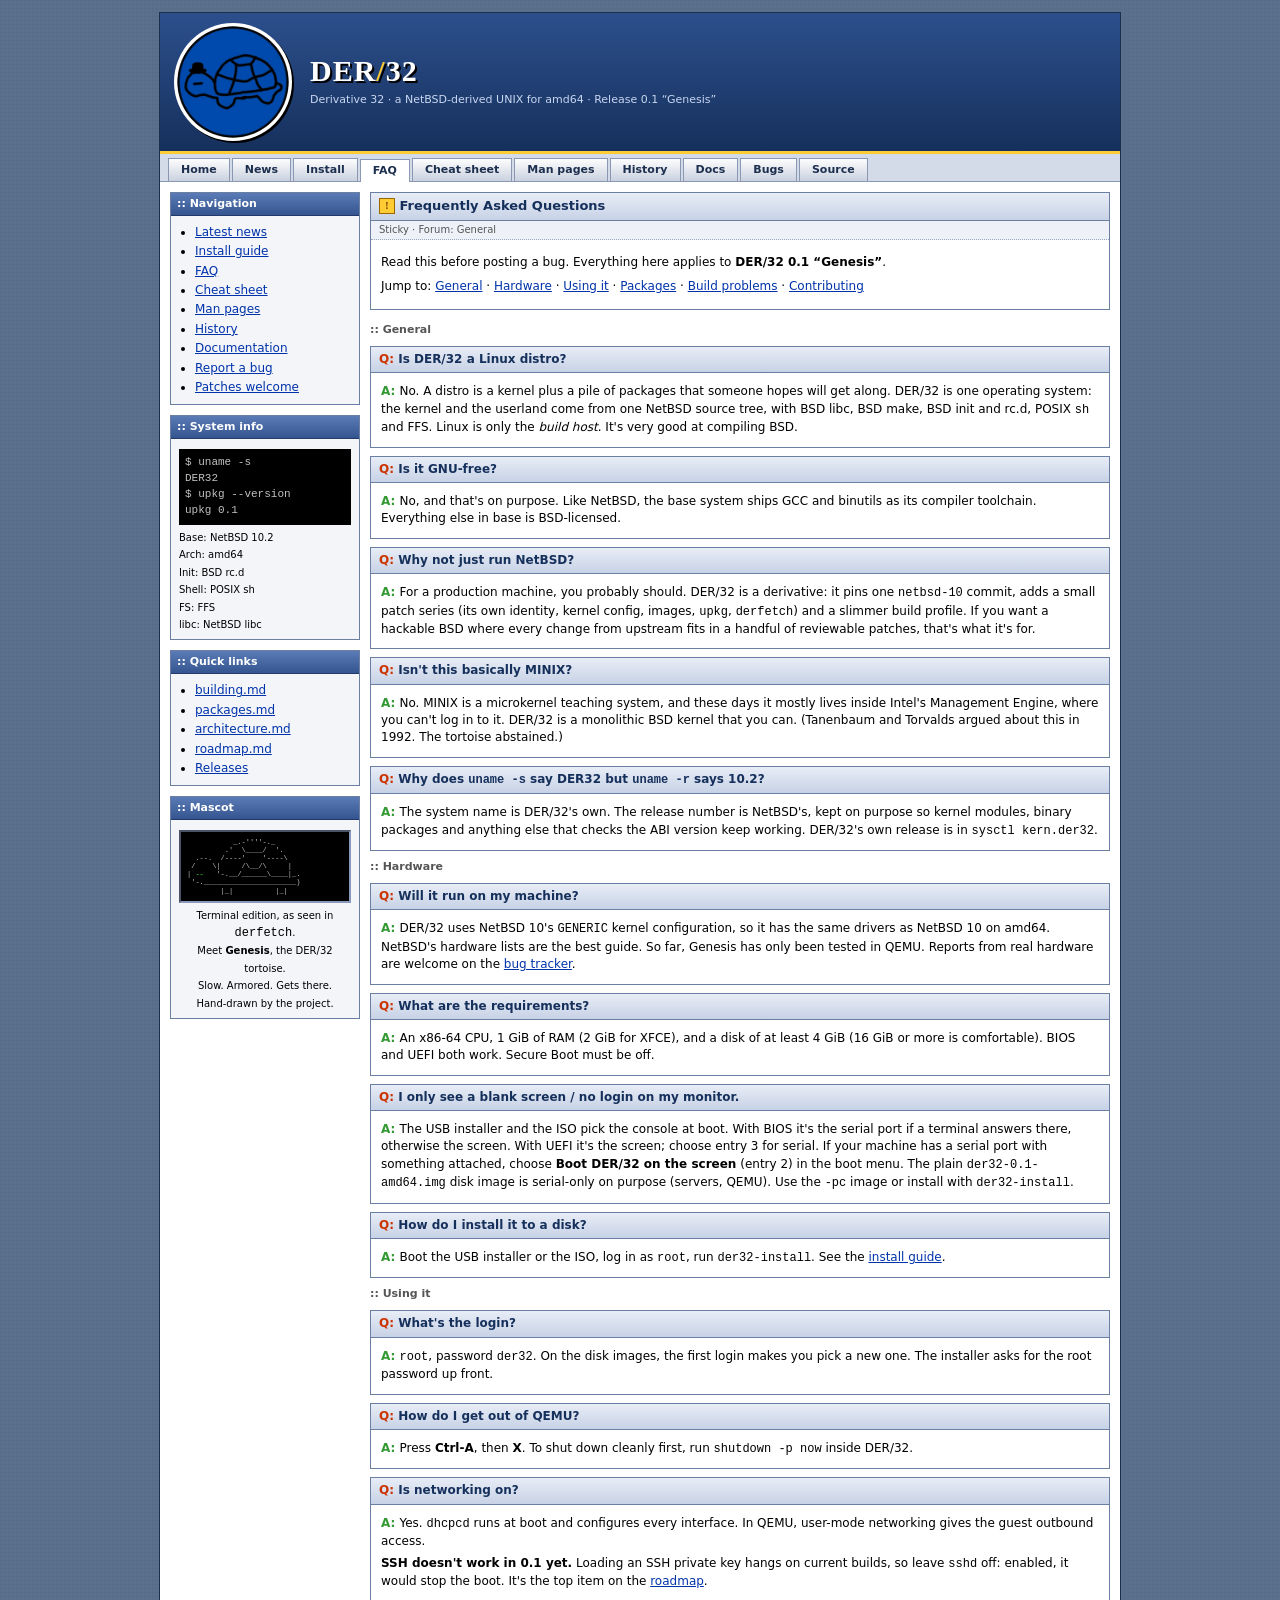
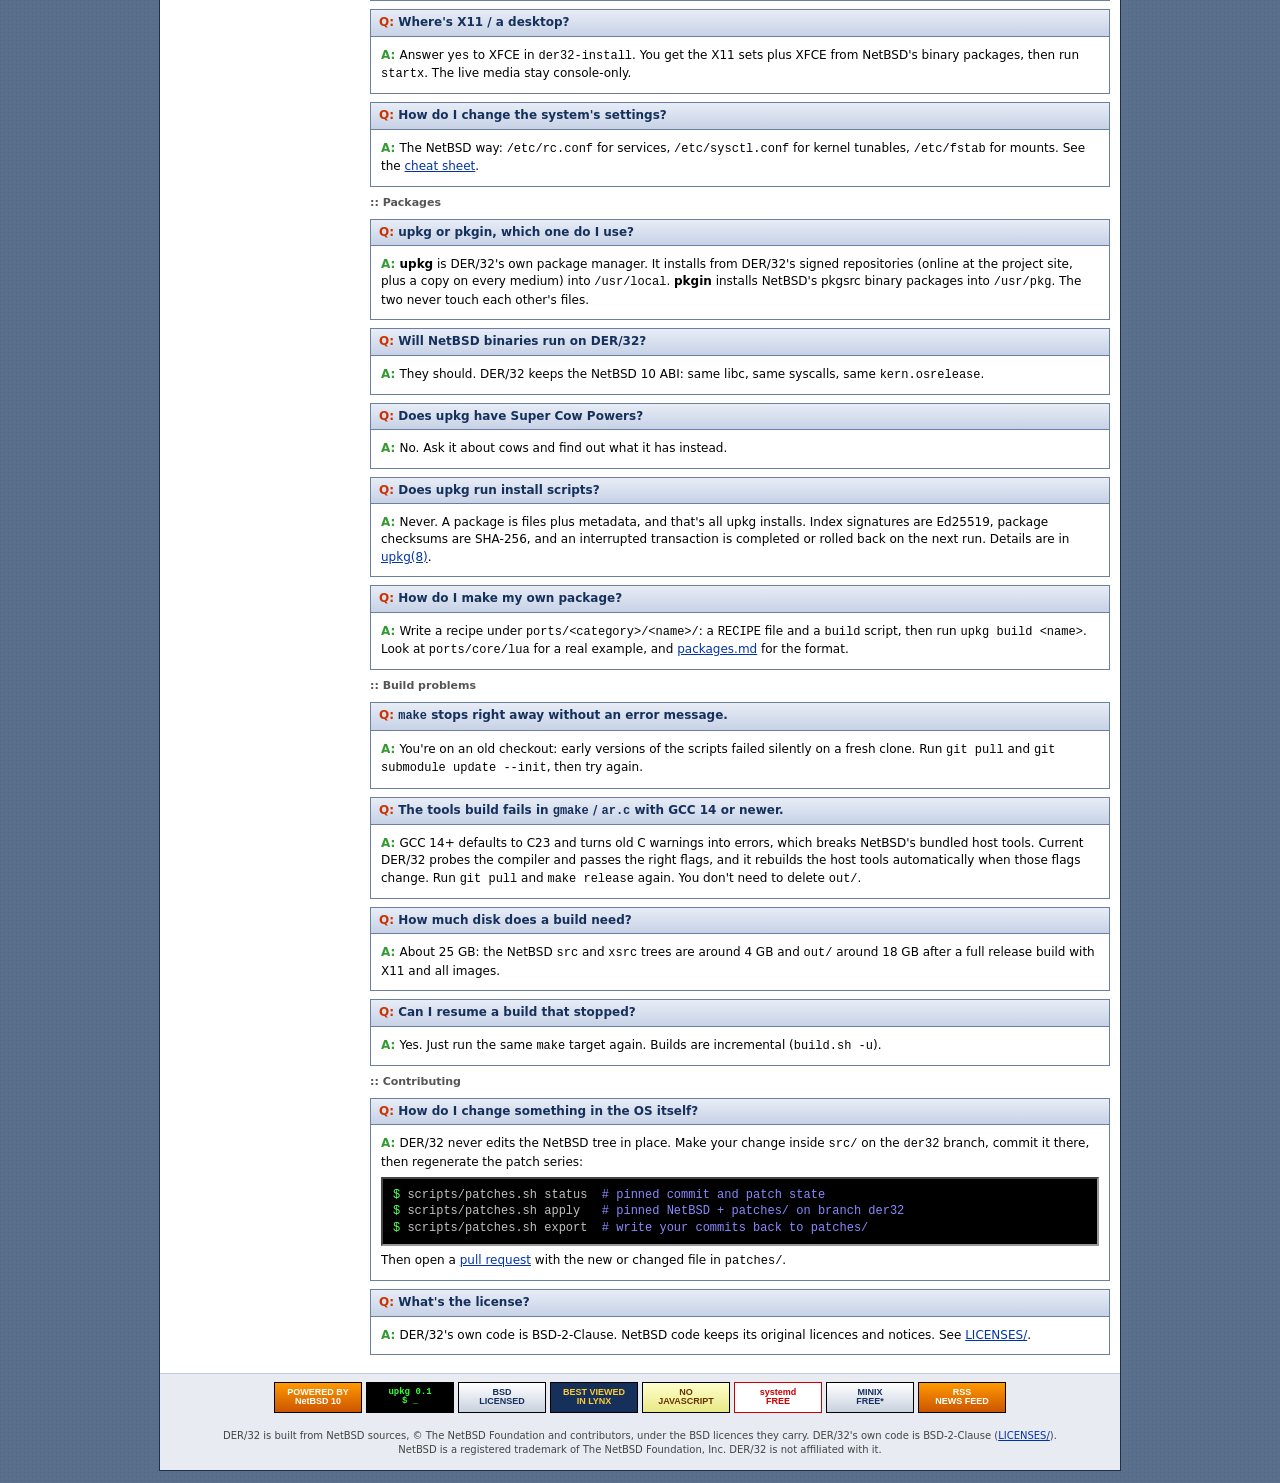
<file: site/faq.html>
<!DOCTYPE html>
<!--
    ___
  _|___|_       You're reading the page source.
   .---.        Good. That's the UNIX way.
  /     \       
 |  --   '-.    Some things on DER/32 are hidden in plain sight:
  '-.______)      $ upkg tortoise
                  $ upkg moo
                  $ derfetch          (on 19 November)
                  and the slash in the title is not just a slash.
-->
<html lang="en">
<head>
<meta charset="utf-8">
<meta name="viewport" content="width=device-width, initial-scale=1">
<title>FAQ :: DER/32</title>
<meta name="description" content="Frequently asked questions about DER/32: hardware, installing, packages, build problems.">
<link rel="icon" type="image/png" href="favicon.png">
<meta property="og:image" content="https://luciferindev.github.io/der-32/logo.png">
<link rel="stylesheet" href="style.css">
<link rel="alternate" type="application/rss+xml" title="DER/32 news" href="rss.xml">
</head>
<body>
<div id="wrap">

<div id="head">
<img src="logo.png" width="112" height="112" alt="DER/32 logo: a tortoise in a bowler hat">
<div>
  <h1>DER<a class="slash" href="slow.html" title="">/</a>32</h1>
  <p>Derivative 32 &middot; a NetBSD-derived UNIX for amd64 &middot; Release 0.1 &ldquo;Genesis&rdquo;</p>
</div>
</div>

<div id="tabs">
  <a href="index.html">Home</a>
  <a href="index.html#news">News</a>
  <a href="install.html">Install</a>
  <a class="on" href="faq.html">FAQ</a>
  <a href="cheatsheet.html">Cheat sheet</a>
  <a href="man.html">Man pages</a>
  <a href="index.html#history">History</a>
  <a href="https://github.com/luciferindev/der-32/tree/main/docs">Docs</a>
  <a href="https://github.com/luciferindev/der-32/issues">Bugs</a>
  <a href="https://github.com/luciferindev/der-32">Source</a>
</div>

<div id="cols">

<div id="side">
  <div class="box"><h3>:: Navigation</h3><div class="in"><ul>
    <li><a href="index.html#news">Latest news</a></li>
    <li><a href="install.html">Install guide</a></li>
    <li><a href="faq.html">FAQ</a></li>
    <li><a href="cheatsheet.html">Cheat sheet</a></li>
    <li><a href="man.html">Man pages</a></li>
    <li><a href="index.html#history">History</a></li>
    <li><a href="index.html#boards">Documentation</a></li>
    <li><a href="https://github.com/luciferindev/der-32/issues">Report a bug</a></li>
    <li><a href="https://github.com/luciferindev/der-32/pulls">Patches welcome</a></li>
  </ul></div></div>

  <div class="box"><h3>:: System info</h3><div class="in">
    <pre>$ uname -s
DER32
$ upkg --version
upkg 0.1</pre>
    <small>Base: NetBSD 10.2<br>Arch: amd64<br>Init: BSD rc.d<br>Shell: POSIX sh<br>FS: FFS<br>libc: NetBSD libc</small>
  </div></div>

  <div class="box"><h3>:: Quick links</h3><div class="in"><ul>
    <li><a href="https://github.com/luciferindev/der-32/blob/main/docs/building.md">building.md</a></li>
    <li><a href="https://github.com/luciferindev/der-32/blob/main/docs/packages.md">packages.md</a></li>
    <li><a href="https://github.com/luciferindev/der-32/blob/main/docs/architecture.md">architecture.md</a></li>
    <li><a href="https://github.com/luciferindev/der-32/blob/main/docs/roadmap.md">roadmap.md</a></li>
    <li><a href="https://github.com/luciferindev/der-32/releases">Releases</a></li>
  </ul></div></div>

  <div class="box mascot"><h3>:: Mascot</h3><div class="in" style="text-align:center">
    <pre style="font-size:7px;line-height:1.15;text-align:left" aria-label="Genesis, the DER/32 tortoise">           _.-&#x27;&#x27;&#x27;&#x27;-._
         .&#x27;  \____/  &#x27;.
  .--.  /----&#x27;    &#x27;----\
 /    \|     /\__/\     |
| <span class="eye">--</span>   &#x27;-.__/______\____|_.
 &#x27;-.______________________)
        |_|          |_|</pre>
    <small>Terminal edition, as seen in <tt>derfetch</tt>.<br>Meet <b>Genesis</b>, the DER/32 tortoise.<br>Slow. Armored. Gets there.<br>Hand-drawn by the project.</small>
  </div></div>
</div>

<div id="main">
<div class="post"><div class="t"><span class="ico">!</span> Frequently Asked Questions</div><div class="meta">Sticky &middot; Forum: General</div><div class="b">
<p>Read this before posting a bug. Everything here applies to <b>DER/32 0.1 &ldquo;Genesis&rdquo;</b>.</p>
<p>Jump to: <a href="#general">General</a> &middot; <a href="#hardware">Hardware</a> &middot;
<a href="#using">Using it</a> &middot; <a href="#packages">Packages</a> &middot;
<a href="#build">Build problems</a> &middot; <a href="#contrib">Contributing</a></p></div></div>
<a id="general"></a><h3 class="crumb">:: General</h3>
<div class="qa"><div class="q">Is DER/32 a Linux distro?</div><div class="a"><p>No. A distro is a kernel plus a pile of packages that someone hopes will get along. DER/32 is one operating system: the kernel and the userland come from one NetBSD source tree, with BSD libc, BSD make, BSD init and rc.d, POSIX <tt>sh</tt> and FFS. Linux is only the <i>build host</i>. It's very good at compiling BSD.</p></div></div>
<div class="qa"><div class="q">Is it GNU-free?</div><div class="a"><p>No, and that's on purpose. Like NetBSD, the base system ships GCC and binutils as its compiler toolchain. Everything else in base is BSD-licensed.</p></div></div>
<div class="qa"><div class="q">Why not just run NetBSD?</div><div class="a"><p>For a production machine, you probably should. DER/32 is a derivative: it pins one <tt>netbsd-10</tt> commit, adds a small patch series (its own identity, kernel config, images, <tt>upkg</tt>, <tt>derfetch</tt>) and a slimmer build profile. If you want a hackable BSD where every change from upstream fits in a handful of reviewable patches, that's what it's for.</p></div></div>
<div class="qa"><div class="q">Isn't this basically MINIX?</div><div class="a"><p>No. MINIX is a microkernel teaching system, and these days it mostly lives inside Intel's Management Engine, where you can't log in to it. DER/32 is a monolithic BSD kernel that you can. (Tanenbaum and Torvalds argued about this in 1992. The tortoise abstained.)</p></div></div>
<div class="qa"><div class="q">Why does <tt>uname -s</tt> say DER32 but <tt>uname -r</tt> says 10.2?</div><div class="a"><p>The system name is DER/32's own. The release number is NetBSD's, kept on purpose so kernel modules, binary packages and anything else that checks the ABI version keep working. DER/32's own release is in <tt>sysctl kern.der32</tt>.</p></div></div>
<a id="hardware"></a><h3 class="crumb">:: Hardware</h3>
<div class="qa"><div class="q">Will it run on my machine?</div><div class="a"><p>DER/32 uses NetBSD 10's <tt>GENERIC</tt> kernel configuration, so it has the same drivers as NetBSD 10 on amd64. NetBSD's hardware lists are the best guide. So far, Genesis has only been tested in QEMU. Reports from real hardware are welcome on the <a href="https://github.com/luciferindev/der-32/issues">bug tracker</a>.</p></div></div>
<div class="qa"><div class="q">What are the requirements?</div><div class="a"><p>An x86-64 CPU, 1&nbsp;GiB of RAM (2&nbsp;GiB for XFCE), and a disk of at least 4&nbsp;GiB (16&nbsp;GiB or more is comfortable). BIOS and UEFI both work. Secure Boot must be off.</p></div></div>
<div class="qa"><div class="q">I only see a blank screen / no login on my monitor.</div><div class="a"><p>The USB installer and the ISO pick the console at boot. With BIOS it's the serial port if a terminal answers there, otherwise the screen. With UEFI it's the screen; choose entry 3 for serial. If your machine has a serial port with something attached, choose <b>Boot DER/32 on the screen</b> (entry 2) in the boot menu. The plain <tt>der32-0.1-amd64.img</tt> disk image is serial-only on purpose (servers, QEMU). Use the <tt>-pc</tt> image or install with <tt>der32-install</tt>.</p></div></div>
<div class="qa"><div class="q">How do I install it to a disk?</div><div class="a"><p>Boot the USB installer or the ISO, log in as <tt>root</tt>, run <tt>der32-install</tt>. See the <a href="install.html">install guide</a>.</p></div></div>
<a id="using"></a><h3 class="crumb">:: Using it</h3>
<div class="qa"><div class="q">What's the login?</div><div class="a"><p><tt>root</tt>, password <tt>der32</tt>. On the disk images, the first login makes you pick a new one. The installer asks for the root password up front.</p></div></div>
<div class="qa"><div class="q">How do I get out of QEMU?</div><div class="a"><p>Press <b>Ctrl-A</b>, then <b>X</b>. To shut down cleanly first, run <tt>shutdown -p now</tt> inside DER/32.</p></div></div>
<div class="qa"><div class="q">Is networking on?</div><div class="a"><p>Yes. <tt>dhcpcd</tt> runs at boot and configures every interface. In QEMU, user-mode networking gives the guest outbound access.</p><p><b>SSH doesn't work in 0.1 yet.</b> Loading an SSH private key hangs on current builds, so leave <tt>sshd</tt> off: enabled, it would stop the boot. It's the top item on the <a href="https://github.com/luciferindev/der-32/blob/main/docs/roadmap.md">roadmap</a>.</p></div></div>
<div class="qa"><div class="q">Where's X11 / a desktop?</div><div class="a"><p>Answer <tt>yes</tt> to XFCE in <tt>der32-install</tt>. You get the X11 sets plus XFCE from NetBSD's binary packages, then run <tt>startx</tt>. The live media stay console-only.</p></div></div>
<div class="qa"><div class="q">How do I change the system's settings?</div><div class="a"><p>The NetBSD way: <tt>/etc/rc.conf</tt> for services, <tt>/etc/sysctl.conf</tt> for kernel tunables, <tt>/etc/fstab</tt> for mounts. See the <a href="cheatsheet.html">cheat sheet</a>.</p></div></div>
<a id="packages"></a><h3 class="crumb">:: Packages</h3>
<div class="qa"><div class="q">upkg or pkgin, which one do I use?</div><div class="a"><p><b>upkg</b> is DER/32's own package manager. It installs from DER/32's signed repositories (online at the project site, plus a copy on every medium) into <tt>/usr/local</tt>. <b>pkgin</b> installs NetBSD's pkgsrc binary packages into <tt>/usr/pkg</tt>. The two never touch each other's files.</p></div></div>
<div class="qa"><div class="q">Will NetBSD binaries run on DER/32?</div><div class="a"><p>They should. DER/32 keeps the NetBSD 10 ABI: same libc, same syscalls, same <tt>kern.osrelease</tt>.</p></div></div>
<div class="qa"><div class="q">Does upkg have Super Cow Powers?</div><div class="a"><p>No. Ask it about cows and find out what it has instead.</p></div></div>
<div class="qa"><div class="q">Does upkg run install scripts?</div><div class="a"><p>Never. A package is files plus metadata, and that's all upkg installs. Index signatures are Ed25519, package checksums are SHA-256, and an interrupted transaction is completed or rolled back on the next run. Details are in <a href="man-upkg.8.html">upkg(8)</a>.</p></div></div>
<div class="qa"><div class="q">How do I make my own package?</div><div class="a"><p>Write a recipe under <tt>ports/&lt;category&gt;/&lt;name&gt;/</tt>: a <tt>RECIPE</tt> file and a <tt>build</tt> script, then run <tt>upkg build &lt;name&gt;</tt>. Look at <tt>ports/core/lua</tt> for a real example, and <a href="https://github.com/luciferindev/der-32/blob/main/docs/packages.md">packages.md</a> for the format.</p></div></div>
<a id="build"></a><h3 class="crumb">:: Build problems</h3>
<div class="qa"><div class="q"><tt>make</tt> stops right away without an error message.</div><div class="a"><p>You're on an old checkout: early versions of the scripts failed silently on a fresh clone. Run <tt>git pull</tt> and <tt>git submodule update --init</tt>, then try again.</p></div></div>
<div class="qa"><div class="q">The tools build fails in <tt>gmake</tt> / <tt>ar.c</tt> with GCC 14 or newer.</div><div class="a"><p>GCC 14+ defaults to C23 and turns old C warnings into errors, which breaks NetBSD's bundled host tools. Current DER/32 probes the compiler and passes the right flags, and it rebuilds the host tools automatically when those flags change. Run <tt>git pull</tt> and <tt>make release</tt> again. You don't need to delete <tt>out/</tt>.</p></div></div>
<div class="qa"><div class="q">How much disk does a build need?</div><div class="a"><p>About 25&nbsp;GB: the NetBSD <tt>src</tt> and <tt>xsrc</tt> trees are around 4&nbsp;GB and <tt>out/</tt> around 18&nbsp;GB after a full release build with X11 and all images.</p></div></div>
<div class="qa"><div class="q">Can I resume a build that stopped?</div><div class="a"><p>Yes. Just run the same <tt>make</tt> target again. Builds are incremental (<tt>build.sh -u</tt>).</p></div></div>
<a id="contrib"></a><h3 class="crumb">:: Contributing</h3>
<div class="qa"><div class="q">How do I change something in the OS itself?</div><div class="a"><p>DER/32 never edits the NetBSD tree in place. Make your change inside <tt>src/</tt> on the <tt>der32</tt> branch, commit it there, then regenerate the patch series:</p><div class="term"><span class="p">$</span> scripts/patches.sh status  <span class="c"># pinned commit and patch state</span>
<span class="p">$</span> scripts/patches.sh apply   <span class="c"># pinned NetBSD + patches/ on branch der32</span>
<span class="p">$</span> scripts/patches.sh export  <span class="c"># write your commits back to patches/</span></div><p>Then open a <a href="https://github.com/luciferindev/der-32/pulls">pull request</a> with the new or changed file in <tt>patches/</tt>.</p></div></div>
<div class="qa"><div class="q">What's the license?</div><div class="a"><p>DER/32's own code is BSD-2-Clause. NetBSD code keeps its original licences and notices. See <a href="https://github.com/luciferindev/der-32/tree/main/LICENSES">LICENSES/</a>.</p></div></div>
</div>
</div>

<div id="badges">
  <a class="b88 b1" href="https://www.netbsd.org/">POWERED BY<br>NetBSD 10</a>
  <span class="b88 b2">upkg 0.1<br>$ _</span>
  <span class="b88 b3" title="Do what you like. Keep the notice.">BSD<br>LICENSED</span>
  <span class="b88 b4" title="Or w3m. We don't judge.">BEST VIEWED<br>IN LYNX</span>
  <span class="b88 b5" title="Not one line. View source if you don't believe us.">NO<br>JAVASCRIPT</span>
  <span class="b88 b6" title="journalctl: not found">systemd<br>FREE</span>
  <span class="b88 b3" title="*Except the copy inside your CPU's management engine. That one isn't ours.">MINIX<br>FREE*</span>
  <a class="b88 b1" href="rss.xml">RSS<br>NEWS FEED</a>
</div>
<div id="foot">
  DER/32 is built from NetBSD sources, &copy; The NetBSD Foundation and contributors, under the BSD licences they carry.
  DER/32's own code is BSD-2-Clause (<a href="https://github.com/luciferindev/der-32/tree/main/LICENSES">LICENSES/</a>).<br>
  NetBSD is a registered trademark of The NetBSD Foundation, Inc. DER/32 is not affiliated with it.
</div>

</div>
</body>
</html>
</file>
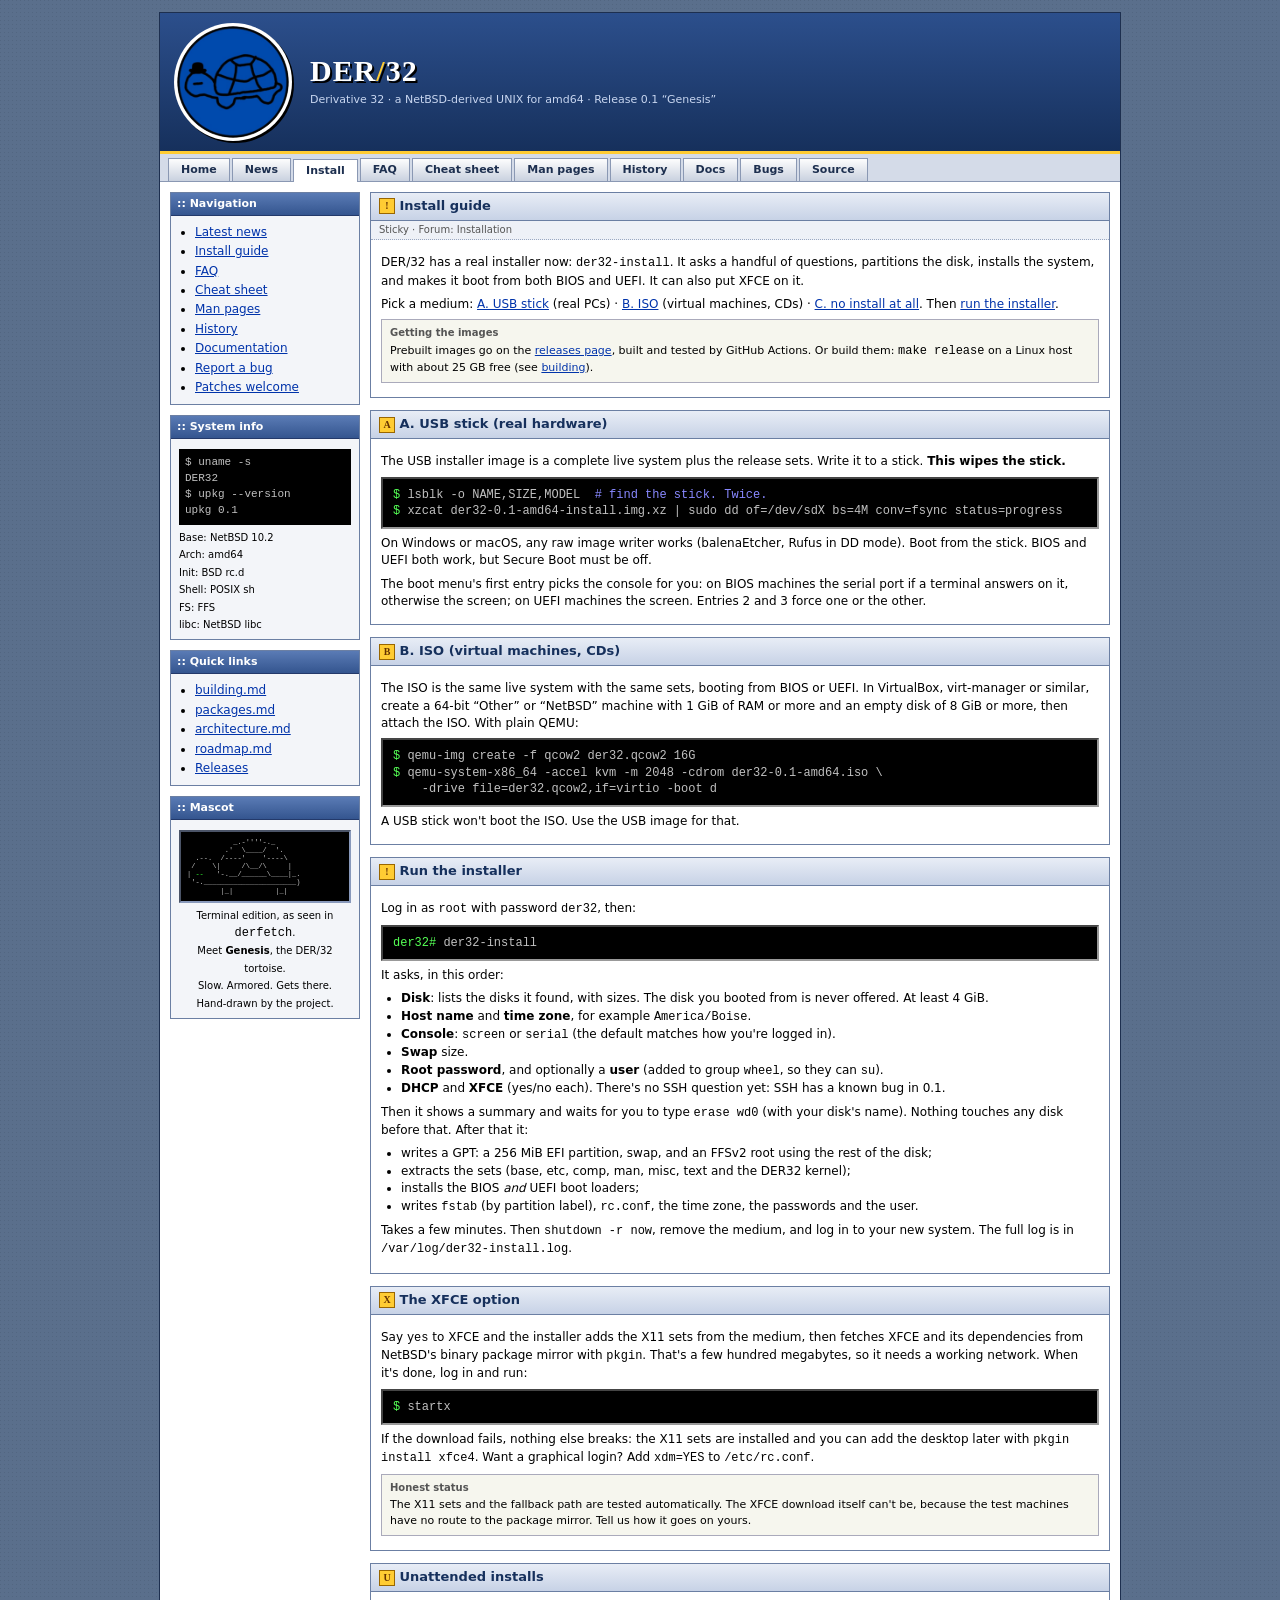
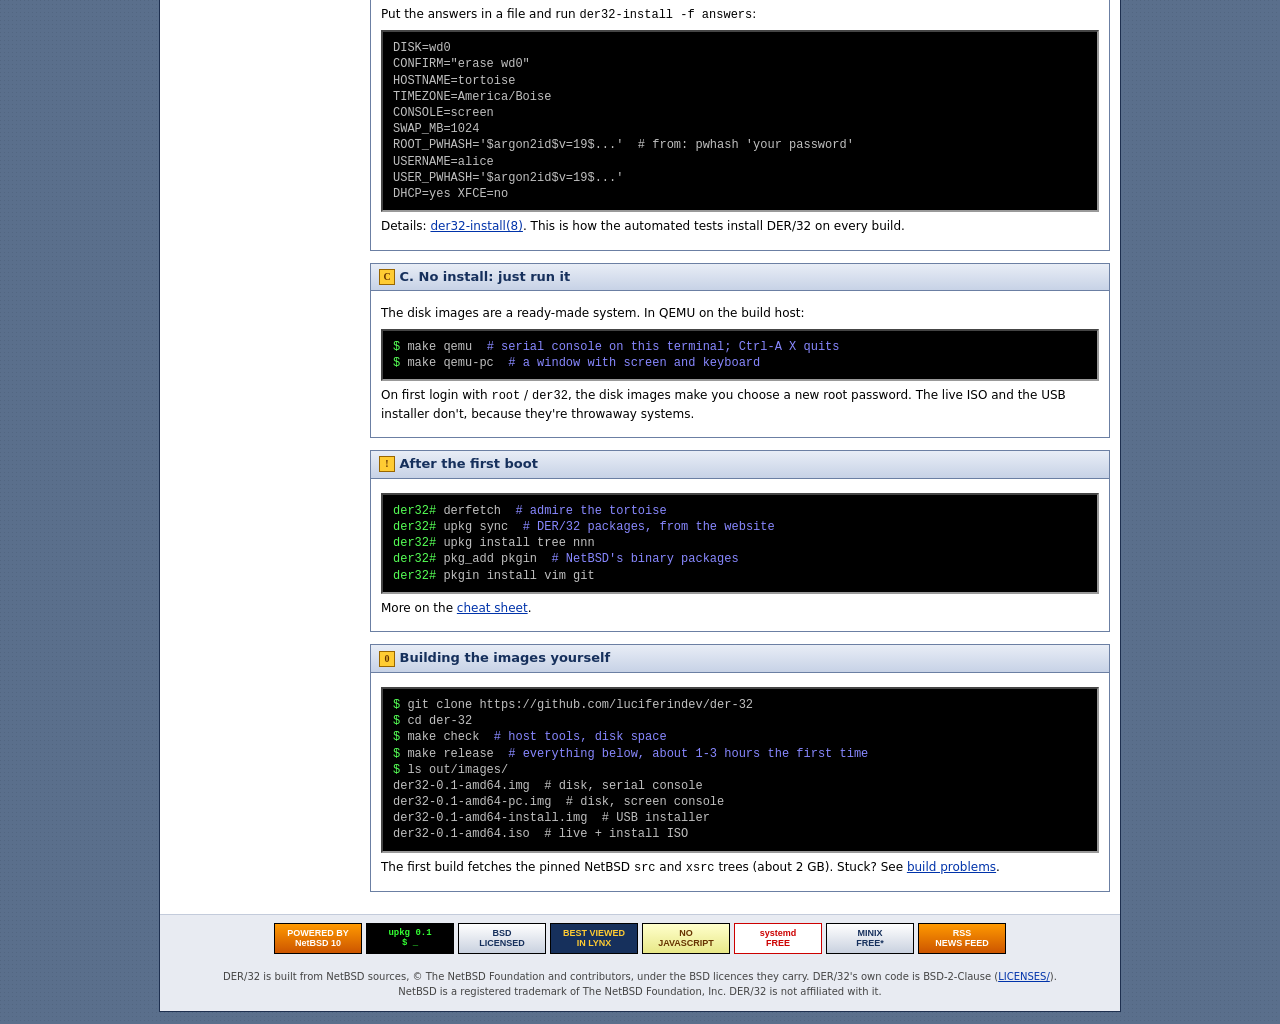
<file: site/install.html>
<!DOCTYPE html>
<!--
    ___
  _|___|_       You're reading the page source.
   .---.        Good. That's the UNIX way.
  /     \       
 |  --   '-.    Some things on DER/32 are hidden in plain sight:
  '-.______)      $ upkg tortoise
                  $ upkg moo
                  $ derfetch          (on 19 November)
                  and the slash in the title is not just a slash.
-->
<html lang="en">
<head>
<meta charset="utf-8">
<meta name="viewport" content="width=device-width, initial-scale=1">
<title>Install guide :: DER/32</title>
<meta name="description" content="How to install DER/32 with der32-install from a USB stick or the ISO, with BIOS or UEFI, and optionally XFCE.">
<link rel="icon" type="image/png" href="favicon.png">
<meta property="og:image" content="https://luciferindev.github.io/der-32/logo.png">
<link rel="stylesheet" href="style.css">
<link rel="alternate" type="application/rss+xml" title="DER/32 news" href="rss.xml">
</head>
<body>
<div id="wrap">

<div id="head">
<img src="logo.png" width="112" height="112" alt="DER/32 logo: a tortoise in a bowler hat">
<div>
  <h1>DER<a class="slash" href="slow.html" title="">/</a>32</h1>
  <p>Derivative 32 &middot; a NetBSD-derived UNIX for amd64 &middot; Release 0.1 &ldquo;Genesis&rdquo;</p>
</div>
</div>

<div id="tabs">
  <a href="index.html">Home</a>
  <a href="index.html#news">News</a>
  <a class="on" href="install.html">Install</a>
  <a href="faq.html">FAQ</a>
  <a href="cheatsheet.html">Cheat sheet</a>
  <a href="man.html">Man pages</a>
  <a href="index.html#history">History</a>
  <a href="https://github.com/luciferindev/der-32/tree/main/docs">Docs</a>
  <a href="https://github.com/luciferindev/der-32/issues">Bugs</a>
  <a href="https://github.com/luciferindev/der-32">Source</a>
</div>

<div id="cols">

<div id="side">
  <div class="box"><h3>:: Navigation</h3><div class="in"><ul>
    <li><a href="index.html#news">Latest news</a></li>
    <li><a href="install.html">Install guide</a></li>
    <li><a href="faq.html">FAQ</a></li>
    <li><a href="cheatsheet.html">Cheat sheet</a></li>
    <li><a href="man.html">Man pages</a></li>
    <li><a href="index.html#history">History</a></li>
    <li><a href="index.html#boards">Documentation</a></li>
    <li><a href="https://github.com/luciferindev/der-32/issues">Report a bug</a></li>
    <li><a href="https://github.com/luciferindev/der-32/pulls">Patches welcome</a></li>
  </ul></div></div>

  <div class="box"><h3>:: System info</h3><div class="in">
    <pre>$ uname -s
DER32
$ upkg --version
upkg 0.1</pre>
    <small>Base: NetBSD 10.2<br>Arch: amd64<br>Init: BSD rc.d<br>Shell: POSIX sh<br>FS: FFS<br>libc: NetBSD libc</small>
  </div></div>

  <div class="box"><h3>:: Quick links</h3><div class="in"><ul>
    <li><a href="https://github.com/luciferindev/der-32/blob/main/docs/building.md">building.md</a></li>
    <li><a href="https://github.com/luciferindev/der-32/blob/main/docs/packages.md">packages.md</a></li>
    <li><a href="https://github.com/luciferindev/der-32/blob/main/docs/architecture.md">architecture.md</a></li>
    <li><a href="https://github.com/luciferindev/der-32/blob/main/docs/roadmap.md">roadmap.md</a></li>
    <li><a href="https://github.com/luciferindev/der-32/releases">Releases</a></li>
  </ul></div></div>

  <div class="box mascot"><h3>:: Mascot</h3><div class="in" style="text-align:center">
    <pre style="font-size:7px;line-height:1.15;text-align:left" aria-label="Genesis, the DER/32 tortoise">           _.-&#x27;&#x27;&#x27;&#x27;-._
         .&#x27;  \____/  &#x27;.
  .--.  /----&#x27;    &#x27;----\
 /    \|     /\__/\     |
| <span class="eye">--</span>   &#x27;-.__/______\____|_.
 &#x27;-.______________________)
        |_|          |_|</pre>
    <small>Terminal edition, as seen in <tt>derfetch</tt>.<br>Meet <b>Genesis</b>, the DER/32 tortoise.<br>Slow. Armored. Gets there.<br>Hand-drawn by the project.</small>
  </div></div>
</div>

<div id="main">
<div class="post"><div class="t"><span class="ico">!</span> Install guide</div><div class="meta">Sticky &middot; Forum: Installation</div><div class="b">
<p>DER/32 has a real installer now: <tt>der32-install</tt>. It asks a handful of questions, partitions
the disk, installs the system, and makes it boot from both BIOS and UEFI. It can also put XFCE on it.</p>
<p>Pick a medium: <a href="#usb">A. USB stick</a> (real PCs) &middot; <a href="#iso">B. ISO</a>
(virtual machines, CDs) &middot; <a href="#tryit">C. no install at all</a>. Then
<a href="#installer">run the installer</a>.</p>
<div class="quote"><b>Getting the images</b>Prebuilt images go on the
<a href="https://github.com/luciferindev/der-32/releases">releases page</a>, built and tested by
GitHub Actions. Or build them: <tt>make release</tt> on a Linux host with about 25&nbsp;GB free
(see <a href="#build">building</a>).</div></div></div>
<a id="usb"></a>
<div class="post"><div class="t"><span class="ico">A</span> A. USB stick (real hardware)</div><div class="b"><p>The USB installer image is a complete live system plus the release sets. Write it to a stick. <b>This wipes the stick.</b></p><div class="term"><span class="p">$</span> lsblk -o NAME,SIZE,MODEL  <span class="c"># find the stick. Twice.</span>
<span class="p">$</span> xzcat der32-0.1-amd64-install.img.xz | sudo dd of=/dev/sdX bs=4M conv=fsync status=progress</div><p>On Windows or macOS, any raw image writer works (balenaEtcher, Rufus in DD mode). Boot from the stick. BIOS and UEFI both work, but Secure Boot must be off.</p><p>The boot menu's first entry picks the console for you: on BIOS machines the serial port if a terminal answers on it, otherwise the screen; on UEFI machines the screen. Entries 2 and 3 force one or the other.</p></div></div>
<a id="iso"></a>
<div class="post"><div class="t"><span class="ico">B</span> B. ISO (virtual machines, CDs)</div><div class="b"><p>The ISO is the same live system with the same sets, booting from BIOS or UEFI. In VirtualBox, virt-manager or similar, create a 64-bit &ldquo;Other&rdquo; or &ldquo;NetBSD&rdquo; machine with 1&nbsp;GiB of RAM or more and an empty disk of 8&nbsp;GiB or more, then attach the ISO. With plain QEMU:</p><div class="term"><span class="p">$</span> qemu-img create -f qcow2 der32.qcow2 16G
<span class="p">$</span> qemu-system-x86_64 -accel kvm -m 2048 -cdrom der32-0.1-amd64.iso \
    -drive file=der32.qcow2,if=virtio -boot d</div><p>A USB stick won't boot the ISO. Use the USB image for that.</p></div></div>
<a id="installer"></a>
<div class="post"><div class="t"><span class="ico">!</span> Run the installer</div><div class="b"><p>Log in as <tt>root</tt> with password <tt>der32</tt>, then:</p><div class="term"><span class="p">der32#</span> der32-install</div><p>It asks, in this order:</p>
<ul>
<li><b>Disk</b>: lists the disks it found, with sizes. The disk you booted from is never offered.
At least 4&nbsp;GiB.</li>
<li><b>Host name</b> and <b>time zone</b>, for example <tt>America/Boise</tt>.</li>
<li><b>Console</b>: <tt>screen</tt> or <tt>serial</tt> (the default matches how you're logged in).</li>
<li><b>Swap</b> size.</li>
<li><b>Root password</b>, and optionally a <b>user</b> (added to group <tt>wheel</tt>, so they can
<tt>su</tt>).</li>
<li><b>DHCP</b> and <b>XFCE</b> (yes/no each). There's no SSH question yet: SSH has a known bug in 0.1.</li>
</ul>
<p>Then it shows a summary and waits for you to type <tt>erase wd0</tt> (with your disk's name).
Nothing touches any disk before that. After that it:</p>
<ul>
<li>writes a GPT: a 256&nbsp;MiB EFI partition, swap, and an FFSv2 root using the rest of the disk;</li>
<li>extracts the sets (base, etc, comp, man, misc, text and the DER32 kernel);</li>
<li>installs the BIOS <i>and</i> UEFI boot loaders;</li>
<li>writes <tt>fstab</tt> (by partition label), <tt>rc.conf</tt>, the time zone, the passwords and
the user.</li>
</ul>
<p>Takes a few minutes. Then <tt>shutdown -r now</tt>, remove the medium, and log in to your new
system. The full log is in <tt>/var/log/der32-install.log</tt>.</p></div></div>
<div class="post"><div class="t"><span class="ico">X</span> The XFCE option</div><div class="b"><p>Say <tt>yes</tt> to XFCE and the installer adds the X11 sets from the medium, then fetches XFCE and its dependencies from NetBSD's binary package mirror with <tt>pkgin</tt>. That's a few hundred megabytes, so it needs a working network. When it's done, log in and run:</p><div class="term"><span class="p">$</span> startx</div><p>If the download fails, nothing else breaks: the X11 sets are installed and you can add the desktop later with <tt>pkgin install xfce4</tt>. Want a graphical login? Add <tt>xdm=YES</tt> to <tt>/etc/rc.conf</tt>.</p><div class="quote"><b>Honest status</b>The X11 sets and the fallback path are tested automatically. The XFCE download itself can't be, because the test machines have no route to the package mirror. Tell us how it goes on yours.</div></div></div>
<div class="post"><div class="t"><span class="ico">U</span> Unattended installs</div><div class="b"><p>Put the answers in a file and run <tt>der32-install -f answers</tt>:</p><div class="term">DISK=wd0
CONFIRM=&quot;erase wd0&quot;
HOSTNAME=tortoise
TIMEZONE=America/Boise
CONSOLE=screen
SWAP_MB=1024
ROOT_PWHASH=&#x27;$argon2id$v=19$...&#x27;  # from: pwhash &#x27;your password&#x27;
USERNAME=alice
USER_PWHASH=&#x27;$argon2id$v=19$...&#x27;
DHCP=yes XFCE=no</div><p>Details: <a href="man-der32-install.8.html">der32-install(8)</a>. This is how the automated tests install DER/32 on every build.</p></div></div>
<a id="tryit"></a>
<div class="post"><div class="t"><span class="ico">C</span> C. No install: just run it</div><div class="b"><p>The disk images are a ready-made system. In QEMU on the build host:</p><div class="term"><span class="p">$</span> make qemu  <span class="c"># serial console on this terminal; Ctrl-A X quits</span>
<span class="p">$</span> make qemu-pc  <span class="c"># a window with screen and keyboard</span></div><p>On first login with <tt>root</tt> / <tt>der32</tt>, the disk images make you choose a new root password. The live ISO and the USB installer don't, because they're throwaway systems.</p></div></div>
<div class="post"><div class="t"><span class="ico">!</span> After the first boot</div><div class="b"><div class="term"><span class="p">der32#</span> derfetch  <span class="c"># admire the tortoise</span>
<span class="p">der32#</span> upkg sync  <span class="c"># DER/32 packages, from the website</span>
<span class="p">der32#</span> upkg install tree nnn
<span class="p">der32#</span> pkg_add pkgin  <span class="c"># NetBSD&#x27;s binary packages</span>
<span class="p">der32#</span> pkgin install vim git</div><p>More on the <a href="cheatsheet.html">cheat sheet</a>.</p></div></div>
<a id="build"></a>
<div class="post"><div class="t"><span class="ico">0</span> Building the images yourself</div><div class="b"><div class="term"><span class="p">$</span> git clone https://github.com/luciferindev/der-32
<span class="p">$</span> cd der-32
<span class="p">$</span> make check  <span class="c"># host tools, disk space</span>
<span class="p">$</span> make release  <span class="c"># everything below, about 1-3 hours the first time</span>
<span class="p">$</span> ls out/images/
der32-0.1-amd64.img  # disk, serial console
der32-0.1-amd64-pc.img  # disk, screen console
der32-0.1-amd64-install.img  # USB installer
der32-0.1-amd64.iso  # live + install ISO</div><p>The first build fetches the pinned NetBSD <tt>src</tt> and <tt>xsrc</tt> trees (about 2&nbsp;GB). Stuck? See <a href="faq.html#build">build problems</a>.</p></div></div>
</div>
</div>

<div id="badges">
  <a class="b88 b1" href="https://www.netbsd.org/">POWERED BY<br>NetBSD 10</a>
  <span class="b88 b2">upkg 0.1<br>$ _</span>
  <span class="b88 b3" title="Do what you like. Keep the notice.">BSD<br>LICENSED</span>
  <span class="b88 b4" title="Or w3m. We don't judge.">BEST VIEWED<br>IN LYNX</span>
  <span class="b88 b5" title="Not one line. View source if you don't believe us.">NO<br>JAVASCRIPT</span>
  <span class="b88 b6" title="journalctl: not found">systemd<br>FREE</span>
  <span class="b88 b3" title="*Except the copy inside your CPU's management engine. That one isn't ours.">MINIX<br>FREE*</span>
  <a class="b88 b1" href="rss.xml">RSS<br>NEWS FEED</a>
</div>
<div id="foot">
  DER/32 is built from NetBSD sources, &copy; The NetBSD Foundation and contributors, under the BSD licences they carry.
  DER/32's own code is BSD-2-Clause (<a href="https://github.com/luciferindev/der-32/tree/main/LICENSES">LICENSES/</a>).<br>
  NetBSD is a registered trademark of The NetBSD Foundation, Inc. DER/32 is not affiliated with it.
</div>

</div>
</body>
</html>
</file>
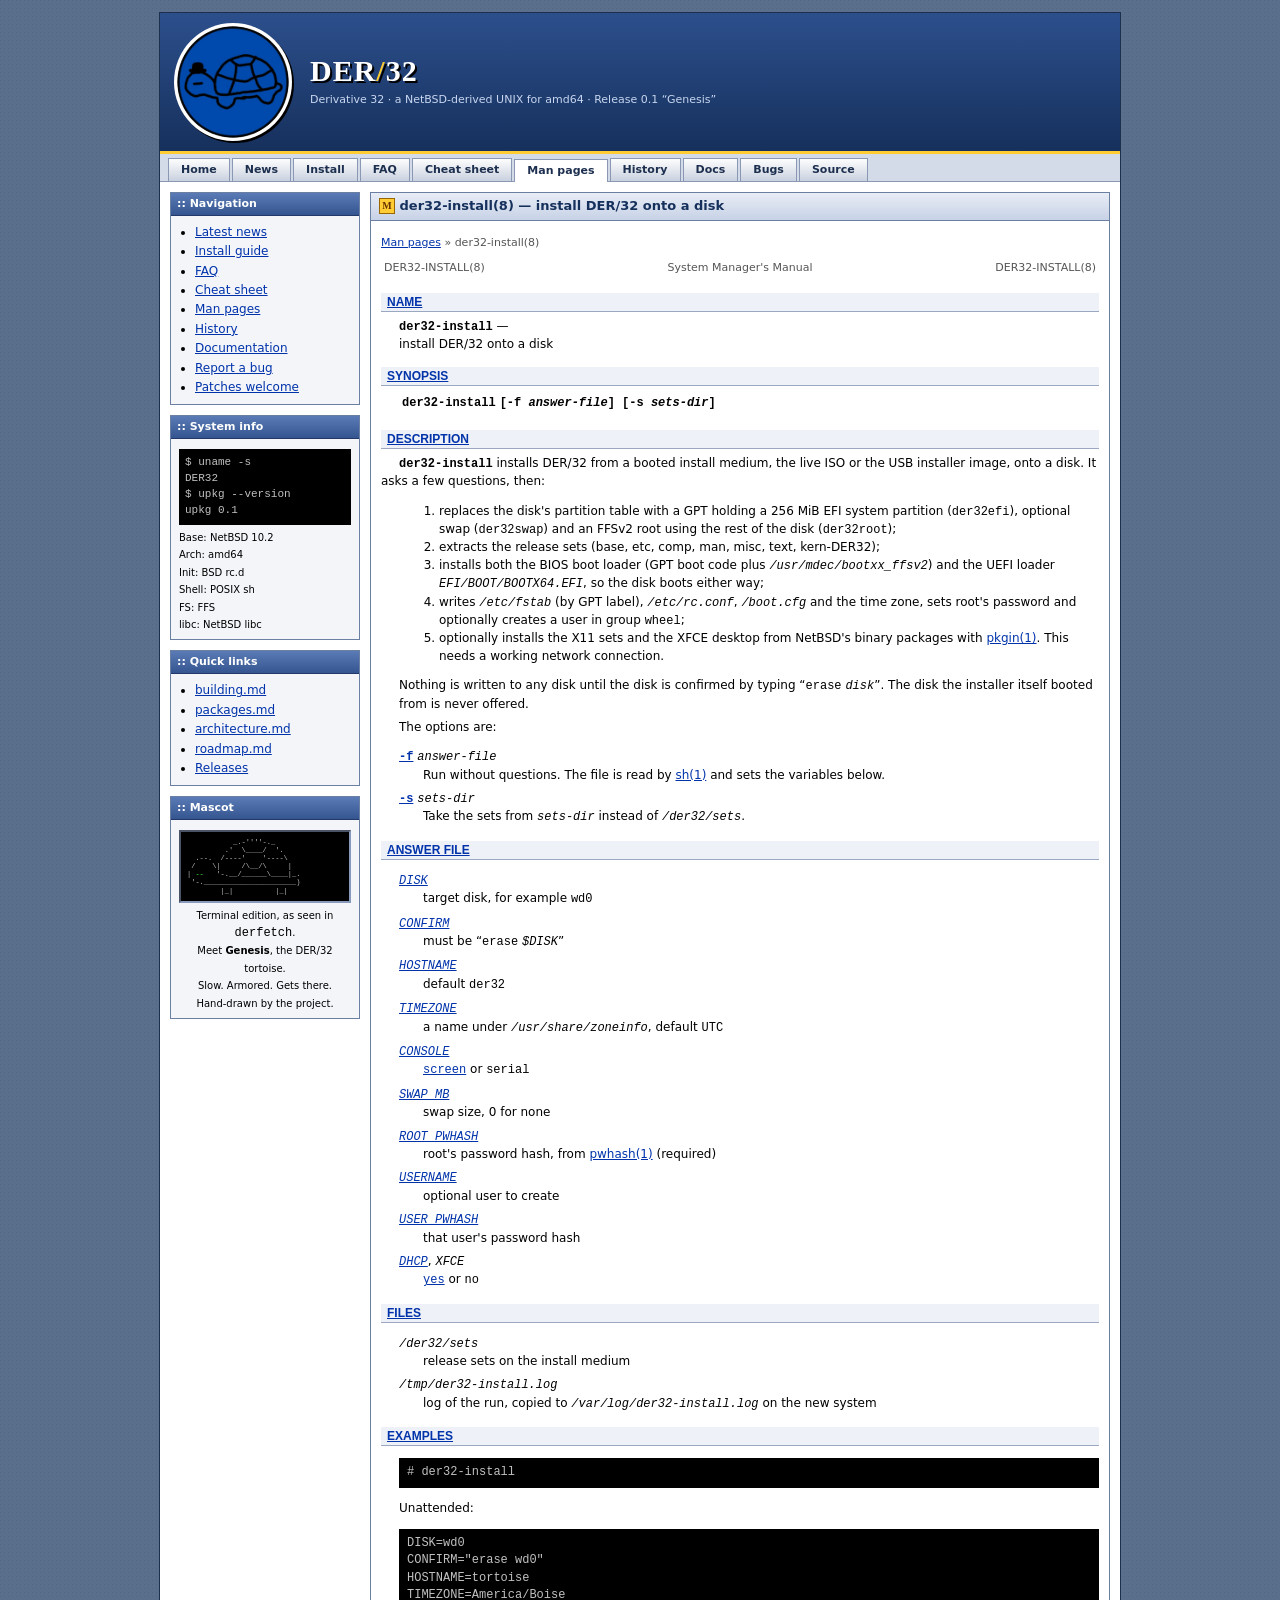
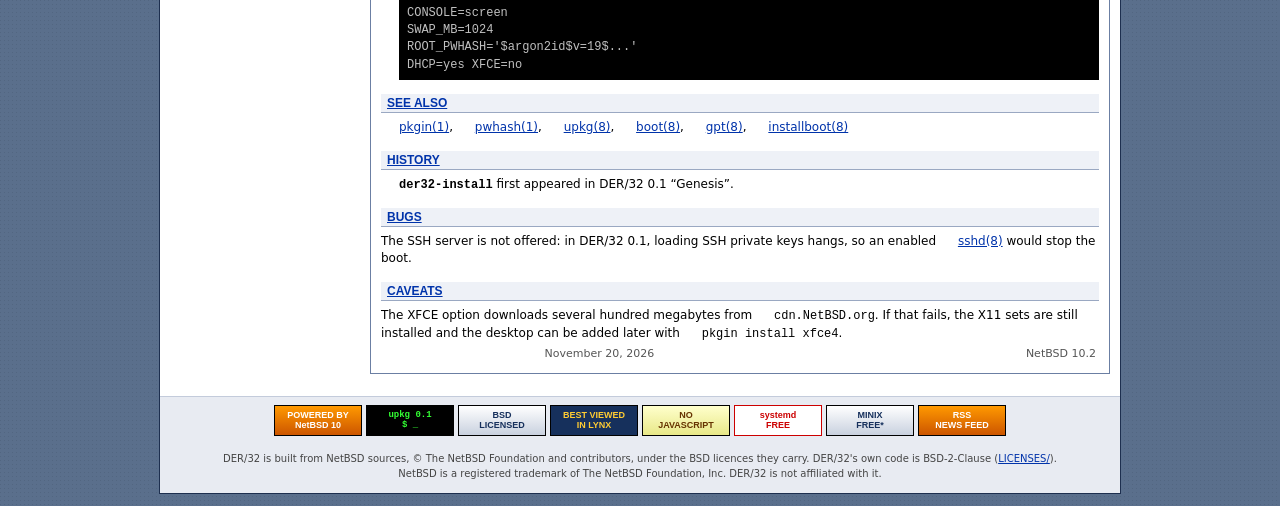
<file: site/man-der32-install.8.html>
<!DOCTYPE html>
<!--
    ___
  _|___|_       You're reading the page source.
   .---.        Good. That's the UNIX way.
  /     \       
 |  --   '-.    Some things on DER/32 are hidden in plain sight:
  '-.______)      $ upkg tortoise
                  $ upkg moo
                  $ derfetch          (on 19 November)
                  and the slash in the title is not just a slash.
-->
<html lang="en">
<head>
<meta charset="utf-8">
<meta name="viewport" content="width=device-width, initial-scale=1">
<title>der32-install(8) :: DER/32</title>
<meta name="description" content="der32-install(8): install DER/32 onto a disk">
<link rel="icon" type="image/png" href="favicon.png">
<meta property="og:image" content="https://luciferindev.github.io/der-32/logo.png">
<link rel="stylesheet" href="style.css">
<link rel="alternate" type="application/rss+xml" title="DER/32 news" href="rss.xml">
</head>
<body>
<div id="wrap">

<div id="head">
<img src="logo.png" width="112" height="112" alt="DER/32 logo: a tortoise in a bowler hat">
<div>
  <h1>DER<a class="slash" href="slow.html" title="">/</a>32</h1>
  <p>Derivative 32 &middot; a NetBSD-derived UNIX for amd64 &middot; Release 0.1 &ldquo;Genesis&rdquo;</p>
</div>
</div>

<div id="tabs">
  <a href="index.html">Home</a>
  <a href="index.html#news">News</a>
  <a href="install.html">Install</a>
  <a href="faq.html">FAQ</a>
  <a href="cheatsheet.html">Cheat sheet</a>
  <a class="on" href="man.html">Man pages</a>
  <a href="index.html#history">History</a>
  <a href="https://github.com/luciferindev/der-32/tree/main/docs">Docs</a>
  <a href="https://github.com/luciferindev/der-32/issues">Bugs</a>
  <a href="https://github.com/luciferindev/der-32">Source</a>
</div>

<div id="cols">

<div id="side">
  <div class="box"><h3>:: Navigation</h3><div class="in"><ul>
    <li><a href="index.html#news">Latest news</a></li>
    <li><a href="install.html">Install guide</a></li>
    <li><a href="faq.html">FAQ</a></li>
    <li><a href="cheatsheet.html">Cheat sheet</a></li>
    <li><a href="man.html">Man pages</a></li>
    <li><a href="index.html#history">History</a></li>
    <li><a href="index.html#boards">Documentation</a></li>
    <li><a href="https://github.com/luciferindev/der-32/issues">Report a bug</a></li>
    <li><a href="https://github.com/luciferindev/der-32/pulls">Patches welcome</a></li>
  </ul></div></div>

  <div class="box"><h3>:: System info</h3><div class="in">
    <pre>$ uname -s
DER32
$ upkg --version
upkg 0.1</pre>
    <small>Base: NetBSD 10.2<br>Arch: amd64<br>Init: BSD rc.d<br>Shell: POSIX sh<br>FS: FFS<br>libc: NetBSD libc</small>
  </div></div>

  <div class="box"><h3>:: Quick links</h3><div class="in"><ul>
    <li><a href="https://github.com/luciferindev/der-32/blob/main/docs/building.md">building.md</a></li>
    <li><a href="https://github.com/luciferindev/der-32/blob/main/docs/packages.md">packages.md</a></li>
    <li><a href="https://github.com/luciferindev/der-32/blob/main/docs/architecture.md">architecture.md</a></li>
    <li><a href="https://github.com/luciferindev/der-32/blob/main/docs/roadmap.md">roadmap.md</a></li>
    <li><a href="https://github.com/luciferindev/der-32/releases">Releases</a></li>
  </ul></div></div>

  <div class="box mascot"><h3>:: Mascot</h3><div class="in" style="text-align:center">
    <pre style="font-size:7px;line-height:1.15;text-align:left" aria-label="Genesis, the DER/32 tortoise">           _.-&#x27;&#x27;&#x27;&#x27;-._
         .&#x27;  \____/  &#x27;.
  .--.  /----&#x27;    &#x27;----\
 /    \|     /\__/\     |
| <span class="eye">--</span>   &#x27;-.__/______\____|_.
 &#x27;-.______________________)
        |_|          |_|</pre>
    <small>Terminal edition, as seen in <tt>derfetch</tt>.<br>Meet <b>Genesis</b>, the DER/32 tortoise.<br>Slow. Armored. Gets there.<br>Hand-drawn by the project.</small>
  </div></div>
</div>

<div id="main">
<div class="post"><div class="t"><span class="ico">M</span> der32-install(8) &mdash; install DER/32 onto a disk</div><div class="b"><p class="crumb"><a href="man.html">Man pages</a> &raquo; der32-install(8)</p><div class="man"><table class="head">
  <tr>
    <td class="head-ltitle">DER32-INSTALL(8)</td>
    <td class="head-vol">System Manager's Manual</td>
    <td class="head-rtitle">DER32-INSTALL(8)</td>
  </tr>
</table>
<div class="manual-text">
<section class="Sh">
<h1 class="Sh" id="NAME"><a class="permalink" href="#NAME">NAME</a></h1>
<code class="Nm">der32-install</code> &#x2014;
<div class="Nd">install DER/32 onto a disk</div>
</section>
<section class="Sh">
<h1 class="Sh" id="SYNOPSIS"><a class="permalink" href="#SYNOPSIS">SYNOPSIS</a></h1>
<table class="Nm">
  <tr>
    <td><code class="Nm">der32-install</code></td>
    <td>[<code class="Fl">-f</code> <var class="Ar">answer-file</var>]
      [<code class="Fl">-s</code> <var class="Ar">sets-dir</var>]</td>
  </tr>
</table>
</section>
<section class="Sh">
<h1 class="Sh" id="DESCRIPTION"><a class="permalink" href="#DESCRIPTION">DESCRIPTION</a></h1>
<code class="Nm">der32-install</code> installs DER/32 from a booted install
  medium, the live ISO or the USB installer image, onto a disk. It asks a few
  questions, then:
<ol class="Bl-enum Bl-compact">
  <li>replaces the disk's partition table with a GPT holding a 256&#x00A0;MiB
      EFI system partition (<code class="Li">der32efi</code>), optional swap
      (<code class="Li">der32swap</code>) and an FFSv2 root using the rest of
      the disk (<code class="Li">der32root</code>);</li>
  <li>extracts the release sets (base, etc, comp, man, misc, text,
    kern-DER32);</li>
  <li>installs both the BIOS boot loader (GPT boot code plus
      <span class="Pa">/usr/mdec/bootxx_ffsv2</span>) and the UEFI loader
      <span class="Pa">EFI/BOOT/BOOTX64.EFI</span>, so the disk boots either
      way;</li>
  <li>writes <span class="Pa">/etc/fstab</span> (by GPT label),
      <span class="Pa">/etc/rc.conf</span>, <span class="Pa">/boot.cfg</span>
      and the time zone, sets root's password and optionally creates a user in
      group <code class="Li">wheel</code>;</li>
  <li>optionally installs the X11 sets and the XFCE desktop from NetBSD's binary
      packages with <a class="Xr" href="man-pkgin.1.html">pkgin(1)</a>. This
      needs a working network connection.</li>
</ol>
<p class="Pp">Nothing is written to any disk until the disk is confirmed by
    typing &#x201C;<code class="Li">erase</code>
    <var class="Ar">disk</var>&#x201D;. The disk the installer itself booted
    from is never offered.</p>
<p class="Pp">The options are:</p>
<dl class="Bl-tag">
  <dt><a class="permalink" href="#f"><code class="Fl" id="f">-f</code></a>
    <var class="Ar">answer-file</var></dt>
  <dd>Run without questions. The file is read by
      <a class="Xr" href="man-sh.1.html">sh(1)</a> and sets the variables
    below.</dd>
  <dt><a class="permalink" href="#s"><code class="Fl" id="s">-s</code></a>
    <var class="Ar">sets-dir</var></dt>
  <dd>Take the sets from <var class="Ar">sets-dir</var> instead of
      <span class="Pa">/der32/sets</span>.</dd>
</dl>
</section>
<section class="Sh">
<h1 class="Sh" id="ANSWER_FILE"><a class="permalink" href="#ANSWER_FILE">ANSWER
  FILE</a></h1>
<dl class="Bl-tag Bl-compact">
  <dt><a class="permalink" href="#DISK"><code class="Ev" id="DISK">DISK</code></a></dt>
  <dd>target disk, for example <code class="Li">wd0</code></dd>
  <dt><a class="permalink" href="#CONFIRM"><code class="Ev" id="CONFIRM">CONFIRM</code></a></dt>
  <dd>must be &#x201C;<code class="Li">erase</code>
      <code class="Ev">$DISK</code>&#x201D;</dd>
  <dt><a class="permalink" href="#HOSTNAME"><code class="Ev" id="HOSTNAME">HOSTNAME</code></a></dt>
  <dd>default <code class="Li">der32</code></dd>
  <dt><a class="permalink" href="#TIMEZONE"><code class="Ev" id="TIMEZONE">TIMEZONE</code></a></dt>
  <dd>a name under <span class="Pa">/usr/share/zoneinfo</span>, default
      <code class="Li">UTC</code></dd>
  <dt><a class="permalink" href="#CONSOLE"><code class="Ev" id="CONSOLE">CONSOLE</code></a></dt>
  <dd><a class="permalink" href="#screen"><code class="Li" id="screen">screen</code></a>
      or <code class="Li">serial</code></dd>
  <dt><a class="permalink" href="#SWAP_MB"><code class="Ev" id="SWAP_MB">SWAP_MB</code></a></dt>
  <dd>swap size, 0 for none</dd>
  <dt><a class="permalink" href="#ROOT_PWHASH"><code class="Ev" id="ROOT_PWHASH">ROOT_PWHASH</code></a></dt>
  <dd>root's password hash, from
      <a class="Xr" href="man-pwhash.1.html">pwhash(1)</a> (required)</dd>
  <dt><a class="permalink" href="#USERNAME"><code class="Ev" id="USERNAME">USERNAME</code></a></dt>
  <dd>optional user to create</dd>
  <dt><a class="permalink" href="#USER_PWHASH"><code class="Ev" id="USER_PWHASH">USER_PWHASH</code></a></dt>
  <dd>that user's password hash</dd>
  <dt><a class="permalink" href="#DHCP"><code class="Ev" id="DHCP">DHCP</code></a>,
    <code class="Ev">XFCE</code></dt>
  <dd><a class="permalink" href="#yes"><code class="Li" id="yes">yes</code></a>
      or <code class="Li">no</code></dd>
</dl>
</section>
<section class="Sh">
<h1 class="Sh" id="FILES"><a class="permalink" href="#FILES">FILES</a></h1>
<dl class="Bl-tag Bl-compact">
  <dt><span class="Pa">/der32/sets</span></dt>
  <dd>release sets on the install medium</dd>
  <dt><span class="Pa">/tmp/der32-install.log</span></dt>
  <dd>log of the run, copied to
      <span class="Pa">/var/log/der32-install.log</span> on the new system</dd>
</dl>
</section>
<section class="Sh">
<h1 class="Sh" id="EXAMPLES"><a class="permalink" href="#EXAMPLES">EXAMPLES</a></h1>
<div class="Bd Bd-indent">
<pre>
# der32-install
</pre>
</div>
<p class="Pp">Unattended:</p>
<div class="Bd Pp Bd-indent">
<pre>
DISK=wd0
CONFIRM=&quot;erase wd0&quot;
HOSTNAME=tortoise
TIMEZONE=America/Boise
CONSOLE=screen
SWAP_MB=1024
ROOT_PWHASH='$argon2id$v=19$...'
DHCP=yes XFCE=no
</pre>
</div>
</section>
<section class="Sh">
<h1 class="Sh" id="SEE_ALSO"><a class="permalink" href="#SEE_ALSO">SEE
  ALSO</a></h1>
<a class="Xr" href="man-pkgin.1.html">pkgin(1)</a>,
  <a class="Xr" href="man-pwhash.1.html">pwhash(1)</a>,
  <a class="Xr" href="man-upkg.8.html">upkg(8)</a>,
  <a class="Xr" href="man-boot.8.html">boot(8)</a>,
  <a class="Xr" href="man-gpt.8.html">gpt(8)</a>,
  <a class="Xr" href="man-installboot.8.html">installboot(8)</a>
</section>
<section class="Sh">
<h1 class="Sh" id="HISTORY"><a class="permalink" href="#HISTORY">HISTORY</a></h1>
<code class="Nm">der32-install</code> first appeared in DER/32 0.1
  &#x201C;Genesis&#x201D;.
</section>
<section class="Sh">
<h1 class="Sh" id="BUGS"><a class="permalink" href="#BUGS">BUGS</a></h1>
The SSH server is not offered: in DER/32 0.1, loading SSH private keys hangs, so
  an enabled <a class="Xr" href="man-sshd.8.html">sshd(8)</a> would stop the
  boot.
</section>
<section class="Sh">
<h1 class="Sh" id="CAVEATS"><a class="permalink" href="#CAVEATS">CAVEATS</a></h1>
The XFCE option downloads several hundred megabytes from
  <code class="Li">cdn.NetBSD.org</code>. If that fails, the X11 sets are still
  installed and the desktop can be added later with <code class="Ic">pkgin
  install xfce4</code>.
</section>
</div>
<table class="foot">
  <tr>
    <td class="foot-date">November 20, 2026</td>
    <td class="foot-os">NetBSD 10.2</td>
  </tr>
</table>
</div></div></div>
</div>
</div>

<div id="badges">
  <a class="b88 b1" href="https://www.netbsd.org/">POWERED BY<br>NetBSD 10</a>
  <span class="b88 b2">upkg 0.1<br>$ _</span>
  <span class="b88 b3" title="Do what you like. Keep the notice.">BSD<br>LICENSED</span>
  <span class="b88 b4" title="Or w3m. We don't judge.">BEST VIEWED<br>IN LYNX</span>
  <span class="b88 b5" title="Not one line. View source if you don't believe us.">NO<br>JAVASCRIPT</span>
  <span class="b88 b6" title="journalctl: not found">systemd<br>FREE</span>
  <span class="b88 b3" title="*Except the copy inside your CPU's management engine. That one isn't ours.">MINIX<br>FREE*</span>
  <a class="b88 b1" href="rss.xml">RSS<br>NEWS FEED</a>
</div>
<div id="foot">
  DER/32 is built from NetBSD sources, &copy; The NetBSD Foundation and contributors, under the BSD licences they carry.
  DER/32's own code is BSD-2-Clause (<a href="https://github.com/luciferindev/der-32/tree/main/LICENSES">LICENSES/</a>).<br>
  NetBSD is a registered trademark of The NetBSD Foundation, Inc. DER/32 is not affiliated with it.
</div>

</div>
</body>
</html>
</file>
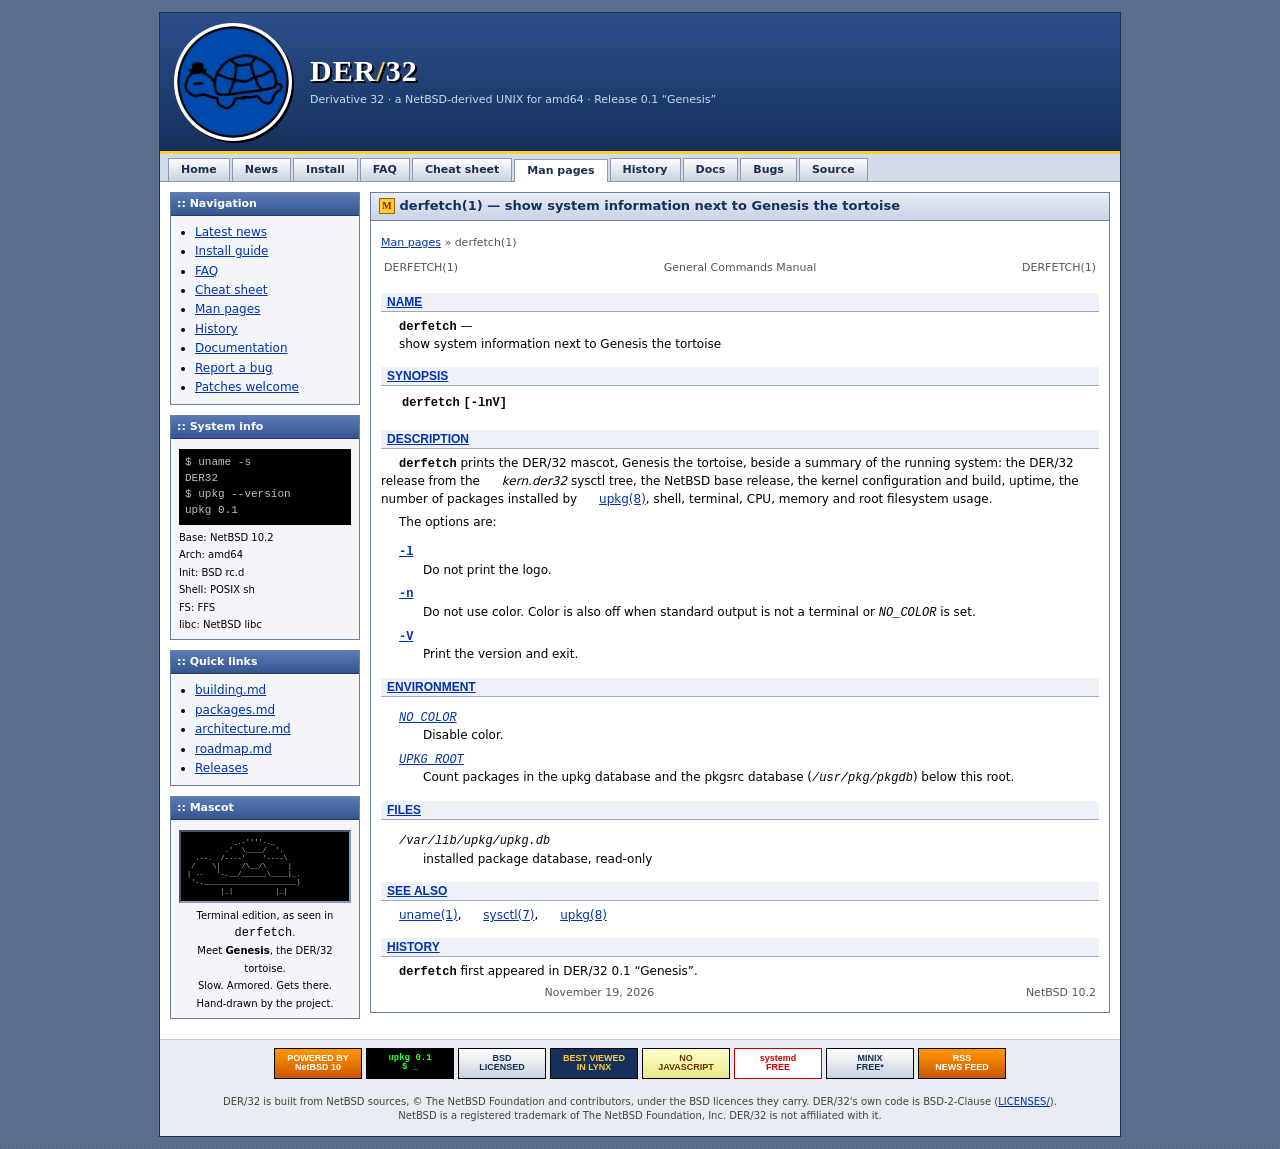
<file: site/man-derfetch.1.html>
<!DOCTYPE html>
<!--
    ___
  _|___|_       You're reading the page source.
   .---.        Good. That's the UNIX way.
  /     \       
 |  --   '-.    Some things on DER/32 are hidden in plain sight:
  '-.______)      $ upkg tortoise
                  $ upkg moo
                  $ derfetch          (on 19 November)
                  and the slash in the title is not just a slash.
-->
<html lang="en">
<head>
<meta charset="utf-8">
<meta name="viewport" content="width=device-width, initial-scale=1">
<title>derfetch(1) :: DER/32</title>
<meta name="description" content="derfetch(1): show system information next to Genesis the tortoise">
<link rel="icon" type="image/png" href="favicon.png">
<meta property="og:image" content="https://luciferindev.github.io/der-32/logo.png">
<link rel="stylesheet" href="style.css">
<link rel="alternate" type="application/rss+xml" title="DER/32 news" href="rss.xml">
</head>
<body>
<div id="wrap">

<div id="head">
<img src="logo.png" width="112" height="112" alt="DER/32 logo: a tortoise in a bowler hat">
<div>
  <h1>DER<a class="slash" href="slow.html" title="">/</a>32</h1>
  <p>Derivative 32 &middot; a NetBSD-derived UNIX for amd64 &middot; Release 0.1 &ldquo;Genesis&rdquo;</p>
</div>
</div>

<div id="tabs">
  <a href="index.html">Home</a>
  <a href="index.html#news">News</a>
  <a href="install.html">Install</a>
  <a href="faq.html">FAQ</a>
  <a href="cheatsheet.html">Cheat sheet</a>
  <a class="on" href="man.html">Man pages</a>
  <a href="index.html#history">History</a>
  <a href="https://github.com/luciferindev/der-32/tree/main/docs">Docs</a>
  <a href="https://github.com/luciferindev/der-32/issues">Bugs</a>
  <a href="https://github.com/luciferindev/der-32">Source</a>
</div>

<div id="cols">

<div id="side">
  <div class="box"><h3>:: Navigation</h3><div class="in"><ul>
    <li><a href="index.html#news">Latest news</a></li>
    <li><a href="install.html">Install guide</a></li>
    <li><a href="faq.html">FAQ</a></li>
    <li><a href="cheatsheet.html">Cheat sheet</a></li>
    <li><a href="man.html">Man pages</a></li>
    <li><a href="index.html#history">History</a></li>
    <li><a href="index.html#boards">Documentation</a></li>
    <li><a href="https://github.com/luciferindev/der-32/issues">Report a bug</a></li>
    <li><a href="https://github.com/luciferindev/der-32/pulls">Patches welcome</a></li>
  </ul></div></div>

  <div class="box"><h3>:: System info</h3><div class="in">
    <pre>$ uname -s
DER32
$ upkg --version
upkg 0.1</pre>
    <small>Base: NetBSD 10.2<br>Arch: amd64<br>Init: BSD rc.d<br>Shell: POSIX sh<br>FS: FFS<br>libc: NetBSD libc</small>
  </div></div>

  <div class="box"><h3>:: Quick links</h3><div class="in"><ul>
    <li><a href="https://github.com/luciferindev/der-32/blob/main/docs/building.md">building.md</a></li>
    <li><a href="https://github.com/luciferindev/der-32/blob/main/docs/packages.md">packages.md</a></li>
    <li><a href="https://github.com/luciferindev/der-32/blob/main/docs/architecture.md">architecture.md</a></li>
    <li><a href="https://github.com/luciferindev/der-32/blob/main/docs/roadmap.md">roadmap.md</a></li>
    <li><a href="https://github.com/luciferindev/der-32/releases">Releases</a></li>
  </ul></div></div>

  <div class="box mascot"><h3>:: Mascot</h3><div class="in" style="text-align:center">
    <pre style="font-size:7px;line-height:1.15;text-align:left" aria-label="Genesis, the DER/32 tortoise">           _.-&#x27;&#x27;&#x27;&#x27;-._
         .&#x27;  \____/  &#x27;.
  .--.  /----&#x27;    &#x27;----\
 /    \|     /\__/\     |
| <span class="eye">--</span>   &#x27;-.__/______\____|_.
 &#x27;-.______________________)
        |_|          |_|</pre>
    <small>Terminal edition, as seen in <tt>derfetch</tt>.<br>Meet <b>Genesis</b>, the DER/32 tortoise.<br>Slow. Armored. Gets there.<br>Hand-drawn by the project.</small>
  </div></div>
</div>

<div id="main">
<div class="post"><div class="t"><span class="ico">M</span> derfetch(1) &mdash; show system information next to Genesis the tortoise</div><div class="b"><p class="crumb"><a href="man.html">Man pages</a> &raquo; derfetch(1)</p><div class="man"><table class="head">
  <tr>
    <td class="head-ltitle">DERFETCH(1)</td>
    <td class="head-vol">General Commands Manual</td>
    <td class="head-rtitle">DERFETCH(1)</td>
  </tr>
</table>
<div class="manual-text">
<section class="Sh">
<h1 class="Sh" id="NAME"><a class="permalink" href="#NAME">NAME</a></h1>
<code class="Nm">derfetch</code> &#x2014;
<div class="Nd">show system information next to Genesis the tortoise</div>
</section>
<section class="Sh">
<h1 class="Sh" id="SYNOPSIS"><a class="permalink" href="#SYNOPSIS">SYNOPSIS</a></h1>
<table class="Nm">
  <tr>
    <td><code class="Nm">derfetch</code></td>
    <td>[<code class="Fl">-lnV</code>]</td>
  </tr>
</table>
</section>
<section class="Sh">
<h1 class="Sh" id="DESCRIPTION"><a class="permalink" href="#DESCRIPTION">DESCRIPTION</a></h1>
<code class="Nm">derfetch</code> prints the DER/32 mascot, Genesis the tortoise,
  beside a summary of the running system: the DER/32 release from the
  <var class="Va">kern.der32</var> sysctl tree, the NetBSD base release, the
  kernel configuration and build, uptime, the number of packages installed by
  <a class="Xr" href="man-upkg.8.html">upkg(8)</a>, shell, terminal, CPU, memory
  and root filesystem usage.
<p class="Pp">The options are:</p>
<dl class="Bl-tag">
  <dt><a class="permalink" href="#l"><code class="Fl" id="l">-l</code></a></dt>
  <dd>Do not print the logo.</dd>
  <dt><a class="permalink" href="#n"><code class="Fl" id="n">-n</code></a></dt>
  <dd>Do not use color. Color is also off when standard output is not a terminal
      or <code class="Ev">NO_COLOR</code> is set.</dd>
  <dt><a class="permalink" href="#V"><code class="Fl" id="V">-V</code></a></dt>
  <dd>Print the version and exit.</dd>
</dl>
</section>
<section class="Sh">
<h1 class="Sh" id="ENVIRONMENT"><a class="permalink" href="#ENVIRONMENT">ENVIRONMENT</a></h1>
<dl class="Bl-tag">
  <dt><a class="permalink" href="#NO_COLOR"><code class="Ev" id="NO_COLOR">NO_COLOR</code></a></dt>
  <dd>Disable color.</dd>
  <dt><a class="permalink" href="#UPKG_ROOT"><code class="Ev" id="UPKG_ROOT">UPKG_ROOT</code></a></dt>
  <dd>Count packages in the upkg database and the pkgsrc database
      (<span class="Pa">/usr/pkg/pkgdb</span>) below this root.</dd>
</dl>
</section>
<section class="Sh">
<h1 class="Sh" id="FILES"><a class="permalink" href="#FILES">FILES</a></h1>
<dl class="Bl-tag Bl-compact">
  <dt><span class="Pa">/var/lib/upkg/upkg.db</span></dt>
  <dd>installed package database, read-only</dd>
</dl>
</section>
<section class="Sh">
<h1 class="Sh" id="SEE_ALSO"><a class="permalink" href="#SEE_ALSO">SEE
  ALSO</a></h1>
<a class="Xr" href="man-uname.1.html">uname(1)</a>,
  <a class="Xr" href="man-sysctl.7.html">sysctl(7)</a>,
  <a class="Xr" href="man-upkg.8.html">upkg(8)</a>
</section>
<section class="Sh">
<h1 class="Sh" id="HISTORY"><a class="permalink" href="#HISTORY">HISTORY</a></h1>
<code class="Nm">derfetch</code> first appeared in DER/32 0.1
  &#x201C;Genesis&#x201D;.
</section>
</div>
<table class="foot">
  <tr>
    <td class="foot-date">November 19, 2026</td>
    <td class="foot-os">NetBSD 10.2</td>
  </tr>
</table>
</div></div></div>
</div>
</div>

<div id="badges">
  <a class="b88 b1" href="https://www.netbsd.org/">POWERED BY<br>NetBSD 10</a>
  <span class="b88 b2">upkg 0.1<br>$ _</span>
  <span class="b88 b3" title="Do what you like. Keep the notice.">BSD<br>LICENSED</span>
  <span class="b88 b4" title="Or w3m. We don't judge.">BEST VIEWED<br>IN LYNX</span>
  <span class="b88 b5" title="Not one line. View source if you don't believe us.">NO<br>JAVASCRIPT</span>
  <span class="b88 b6" title="journalctl: not found">systemd<br>FREE</span>
  <span class="b88 b3" title="*Except the copy inside your CPU's management engine. That one isn't ours.">MINIX<br>FREE*</span>
  <a class="b88 b1" href="rss.xml">RSS<br>NEWS FEED</a>
</div>
<div id="foot">
  DER/32 is built from NetBSD sources, &copy; The NetBSD Foundation and contributors, under the BSD licences they carry.
  DER/32's own code is BSD-2-Clause (<a href="https://github.com/luciferindev/der-32/tree/main/LICENSES">LICENSES/</a>).<br>
  NetBSD is a registered trademark of The NetBSD Foundation, Inc. DER/32 is not affiliated with it.
</div>

</div>
</body>
</html>
</file>
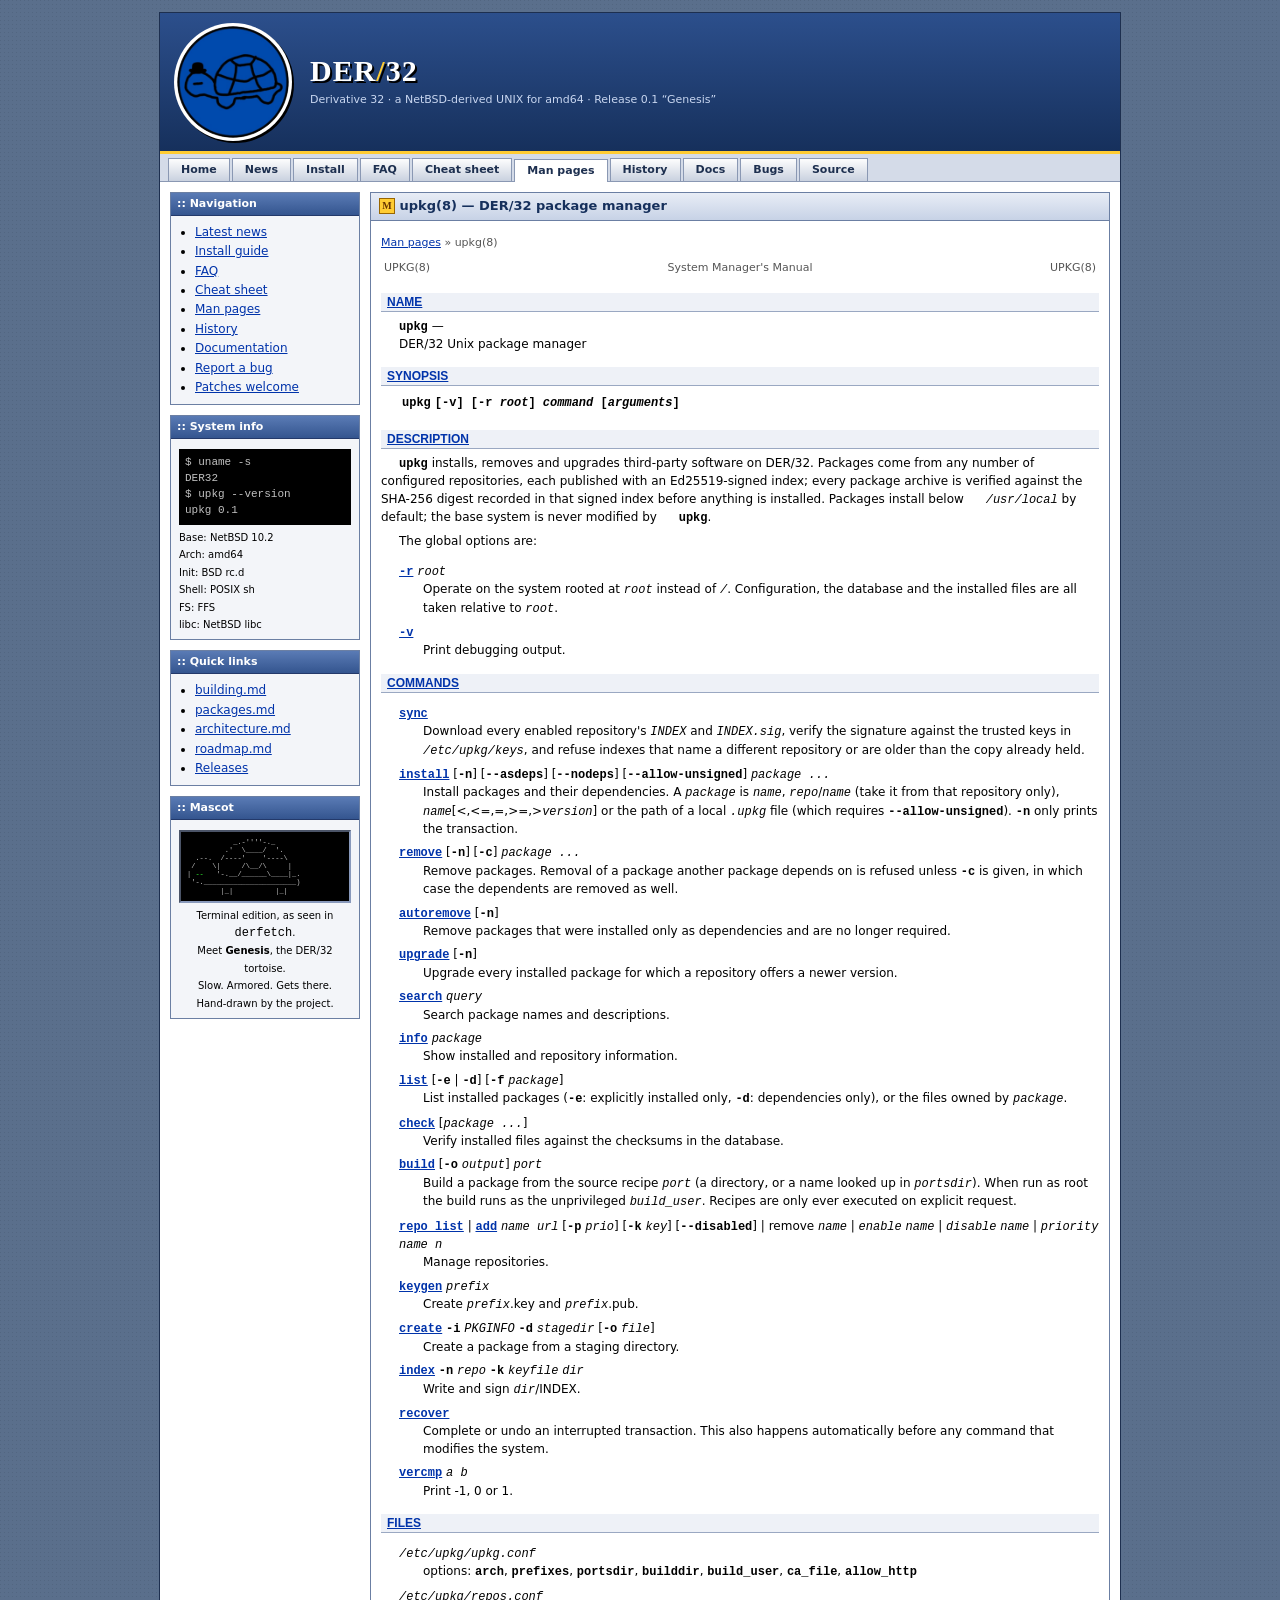
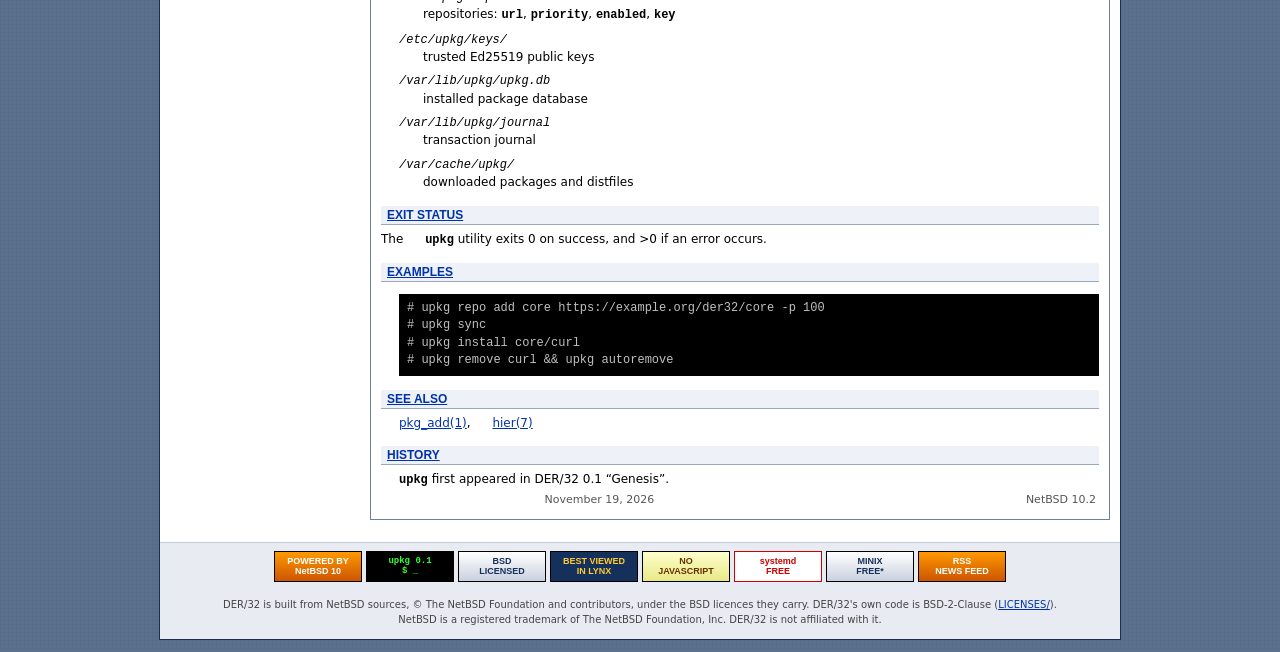
<file: site/man-upkg.8.html>
<!DOCTYPE html>
<!--
    ___
  _|___|_       You're reading the page source.
   .---.        Good. That's the UNIX way.
  /     \       
 |  --   '-.    Some things on DER/32 are hidden in plain sight:
  '-.______)      $ upkg tortoise
                  $ upkg moo
                  $ derfetch          (on 19 November)
                  and the slash in the title is not just a slash.
-->
<html lang="en">
<head>
<meta charset="utf-8">
<meta name="viewport" content="width=device-width, initial-scale=1">
<title>upkg(8) :: DER/32</title>
<meta name="description" content="upkg(8): DER/32 package manager">
<link rel="icon" type="image/png" href="favicon.png">
<meta property="og:image" content="https://luciferindev.github.io/der-32/logo.png">
<link rel="stylesheet" href="style.css">
<link rel="alternate" type="application/rss+xml" title="DER/32 news" href="rss.xml">
</head>
<body>
<div id="wrap">

<div id="head">
<img src="logo.png" width="112" height="112" alt="DER/32 logo: a tortoise in a bowler hat">
<div>
  <h1>DER<a class="slash" href="slow.html" title="">/</a>32</h1>
  <p>Derivative 32 &middot; a NetBSD-derived UNIX for amd64 &middot; Release 0.1 &ldquo;Genesis&rdquo;</p>
</div>
</div>

<div id="tabs">
  <a href="index.html">Home</a>
  <a href="index.html#news">News</a>
  <a href="install.html">Install</a>
  <a href="faq.html">FAQ</a>
  <a href="cheatsheet.html">Cheat sheet</a>
  <a class="on" href="man.html">Man pages</a>
  <a href="index.html#history">History</a>
  <a href="https://github.com/luciferindev/der-32/tree/main/docs">Docs</a>
  <a href="https://github.com/luciferindev/der-32/issues">Bugs</a>
  <a href="https://github.com/luciferindev/der-32">Source</a>
</div>

<div id="cols">

<div id="side">
  <div class="box"><h3>:: Navigation</h3><div class="in"><ul>
    <li><a href="index.html#news">Latest news</a></li>
    <li><a href="install.html">Install guide</a></li>
    <li><a href="faq.html">FAQ</a></li>
    <li><a href="cheatsheet.html">Cheat sheet</a></li>
    <li><a href="man.html">Man pages</a></li>
    <li><a href="index.html#history">History</a></li>
    <li><a href="index.html#boards">Documentation</a></li>
    <li><a href="https://github.com/luciferindev/der-32/issues">Report a bug</a></li>
    <li><a href="https://github.com/luciferindev/der-32/pulls">Patches welcome</a></li>
  </ul></div></div>

  <div class="box"><h3>:: System info</h3><div class="in">
    <pre>$ uname -s
DER32
$ upkg --version
upkg 0.1</pre>
    <small>Base: NetBSD 10.2<br>Arch: amd64<br>Init: BSD rc.d<br>Shell: POSIX sh<br>FS: FFS<br>libc: NetBSD libc</small>
  </div></div>

  <div class="box"><h3>:: Quick links</h3><div class="in"><ul>
    <li><a href="https://github.com/luciferindev/der-32/blob/main/docs/building.md">building.md</a></li>
    <li><a href="https://github.com/luciferindev/der-32/blob/main/docs/packages.md">packages.md</a></li>
    <li><a href="https://github.com/luciferindev/der-32/blob/main/docs/architecture.md">architecture.md</a></li>
    <li><a href="https://github.com/luciferindev/der-32/blob/main/docs/roadmap.md">roadmap.md</a></li>
    <li><a href="https://github.com/luciferindev/der-32/releases">Releases</a></li>
  </ul></div></div>

  <div class="box mascot"><h3>:: Mascot</h3><div class="in" style="text-align:center">
    <pre style="font-size:7px;line-height:1.15;text-align:left" aria-label="Genesis, the DER/32 tortoise">           _.-&#x27;&#x27;&#x27;&#x27;-._
         .&#x27;  \____/  &#x27;.
  .--.  /----&#x27;    &#x27;----\
 /    \|     /\__/\     |
| <span class="eye">--</span>   &#x27;-.__/______\____|_.
 &#x27;-.______________________)
        |_|          |_|</pre>
    <small>Terminal edition, as seen in <tt>derfetch</tt>.<br>Meet <b>Genesis</b>, the DER/32 tortoise.<br>Slow. Armored. Gets there.<br>Hand-drawn by the project.</small>
  </div></div>
</div>

<div id="main">
<div class="post"><div class="t"><span class="ico">M</span> upkg(8) &mdash; DER/32 package manager</div><div class="b"><p class="crumb"><a href="man.html">Man pages</a> &raquo; upkg(8)</p><div class="man"><table class="head">
  <tr>
    <td class="head-ltitle">UPKG(8)</td>
    <td class="head-vol">System Manager's Manual</td>
    <td class="head-rtitle">UPKG(8)</td>
  </tr>
</table>
<div class="manual-text">
<section class="Sh">
<h1 class="Sh" id="NAME"><a class="permalink" href="#NAME">NAME</a></h1>
<code class="Nm">upkg</code> &#x2014;
<div class="Nd">DER/32 Unix package manager</div>
</section>
<section class="Sh">
<h1 class="Sh" id="SYNOPSIS"><a class="permalink" href="#SYNOPSIS">SYNOPSIS</a></h1>
<table class="Nm">
  <tr>
    <td><code class="Nm">upkg</code></td>
    <td>[<code class="Fl">-v</code>] [<code class="Fl">-r</code>
      <var class="Ar">root</var>] <var class="Ar">command</var>
      [<var class="Ar">arguments</var>]</td>
  </tr>
</table>
</section>
<section class="Sh">
<h1 class="Sh" id="DESCRIPTION"><a class="permalink" href="#DESCRIPTION">DESCRIPTION</a></h1>
<code class="Nm">upkg</code> installs, removes and upgrades third-party software
  on DER/32. Packages come from any number of configured repositories, each
  published with an Ed25519-signed index; every package archive is verified
  against the SHA-256 digest recorded in that signed index before anything is
  installed. Packages install below <span class="Pa">/usr/local</span> by
  default; the base system is never modified by <code class="Nm">upkg</code>.
<p class="Pp">The global options are:</p>
<dl class="Bl-tag">
  <dt><a class="permalink" href="#r"><code class="Fl" id="r">-r</code></a>
    <var class="Ar">root</var></dt>
  <dd>Operate on the system rooted at <var class="Ar">root</var> instead of
      <span class="Pa">/</span>. Configuration, the database and the installed
      files are all taken relative to <var class="Ar">root</var>.</dd>
  <dt><a class="permalink" href="#v"><code class="Fl" id="v">-v</code></a></dt>
  <dd>Print debugging output.</dd>
</dl>
</section>
<section class="Sh">
<h1 class="Sh" id="COMMANDS"><a class="permalink" href="#COMMANDS">COMMANDS</a></h1>
<dl class="Bl-tag">
  <dt><a class="permalink" href="#sync"><code class="Cm" id="sync">sync</code></a></dt>
  <dd>Download every enabled repository's <span class="Pa">INDEX</span> and
      <span class="Pa">INDEX.sig</span>, verify the signature against the
      trusted keys in <span class="Pa">/etc/upkg/keys</span>, and refuse indexes
      that name a different repository or are older than the copy already
    held.</dd>
  <dt><a class="permalink" href="#install"><code class="Cm" id="install">install</code></a>
    [<code class="Fl">-n</code>]
    [<code class="Fl">-</code><code class="Fl">-asdeps</code>]
    [<code class="Fl">-</code><code class="Fl">-nodeps</code>]
    [<code class="Fl">-</code><code class="Fl">-allow-unsigned</code>]
    <var class="Ar">package ...</var></dt>
  <dd>Install packages and their dependencies. A <var class="Ar">package</var>
      is <var class="Ar">name</var>,
      <var class="Ar">repo</var>/<var class="Ar">name</var> (take it from that
      repository only),
      <var class="Ar">name</var>[&lt;,&lt;=,=,&gt;=,&gt;<var class="Ar">version</var>]
      or the path of a local <span class="Pa">.upkg</span> file (which requires
      <code class="Fl">-</code><code class="Fl">-allow-unsigned</code>).
      <code class="Fl">-n</code> only prints the transaction.</dd>
  <dt><a class="permalink" href="#remove"><code class="Cm" id="remove">remove</code></a>
    [<code class="Fl">-n</code>] [<code class="Fl">-c</code>]
    <var class="Ar">package ...</var></dt>
  <dd>Remove packages. Removal of a package another package depends on is
      refused unless <code class="Fl">-c</code> is given, in which case the
      dependents are removed as well.</dd>
  <dt><a class="permalink" href="#autoremove"><code class="Cm" id="autoremove">autoremove</code></a>
    [<code class="Fl">-n</code>]</dt>
  <dd>Remove packages that were installed only as dependencies and are no longer
      required.</dd>
  <dt><a class="permalink" href="#upgrade"><code class="Cm" id="upgrade">upgrade</code></a>
    [<code class="Fl">-n</code>]</dt>
  <dd>Upgrade every installed package for which a repository offers a newer
      version.</dd>
  <dt><a class="permalink" href="#search"><code class="Cm" id="search">search</code></a>
    <var class="Ar">query</var></dt>
  <dd>Search package names and descriptions.</dd>
  <dt><a class="permalink" href="#info"><code class="Cm" id="info">info</code></a>
    <var class="Ar">package</var></dt>
  <dd>Show installed and repository information.</dd>
  <dt><a class="permalink" href="#list"><code class="Cm" id="list">list</code></a>
    [<code class="Fl">-e</code> | <code class="Fl">-d</code>]
    [<code class="Fl">-f</code> <var class="Ar">package</var>]</dt>
  <dd>List installed packages (<code class="Fl">-e</code>:
      <span class="No">explicitly installed only,</span>
      <code class="Fl">-d</code>: <span class="No">dependencies only</span>), or
      the files owned by <var class="Ar">package</var>.</dd>
  <dt><a class="permalink" href="#check"><code class="Cm" id="check">check</code></a>
    [<var class="Ar">package ...</var>]</dt>
  <dd>Verify installed files against the checksums in the database.</dd>
  <dt><a class="permalink" href="#build"><code class="Cm" id="build">build</code></a>
    [<code class="Fl">-o</code> <var class="Ar">output</var>]
    <var class="Ar">port</var></dt>
  <dd>Build a package from the source recipe <var class="Ar">port</var> (a
      directory, or a name looked up in <var class="Ar">portsdir</var>). When
      run as root the build runs as the unprivileged
      <var class="Ar">build_user</var>. Recipes are only ever executed on
      explicit request.</dd>
  <dt><a class="permalink" href="#repo_list"><code class="Cm" id="repo_list">repo
    list</code></a> |
    <a class="permalink" href="#add"><code class="Cm" id="add">add</code></a>
    <var class="Ar">name url</var> [<code class="Fl">-p</code>
    <var class="Ar">prio</var>] [<code class="Fl">-k</code>
    <var class="Ar">key</var>]
    [<code class="Fl">-</code><code class="Fl">-disabled</code>] | remove
    <var class="Ar">name</var> | <var class="Ar">enable</var>
    <var class="Ar">name</var> | <var class="Ar">disable</var>
    <var class="Ar">name</var> | <var class="Ar">priority</var>
    <var class="Ar">name n</var></dt>
  <dd>Manage repositories.</dd>
  <dt><a class="permalink" href="#keygen"><code class="Cm" id="keygen">keygen</code></a>
    <var class="Ar">prefix</var></dt>
  <dd>Create <var class="Ar">prefix</var>.key and
      <var class="Ar">prefix</var>.pub.</dd>
  <dt><a class="permalink" href="#create"><code class="Cm" id="create">create</code></a>
    <code class="Fl">-i</code> <var class="Ar">PKGINFO</var>
    <code class="Fl">-d</code> <var class="Ar">stagedir</var>
    [<code class="Fl">-o</code> <var class="Ar">file</var>]</dt>
  <dd>Create a package from a staging directory.</dd>
  <dt><a class="permalink" href="#index"><code class="Cm" id="index">index</code></a>
    <code class="Fl">-n</code> <var class="Ar">repo</var>
    <code class="Fl">-k</code> <var class="Ar">keyfile</var>
    <var class="Ar">dir</var></dt>
  <dd>Write and sign <var class="Ar">dir</var>/INDEX.</dd>
  <dt><a class="permalink" href="#recover"><code class="Cm" id="recover">recover</code></a></dt>
  <dd>Complete or undo an interrupted transaction. This also happens
      automatically before any command that modifies the system.</dd>
  <dt><a class="permalink" href="#vercmp"><code class="Cm" id="vercmp">vercmp</code></a>
    <var class="Ar">a b</var></dt>
  <dd>Print -1, 0 or 1.</dd>
</dl>
</section>
<section class="Sh">
<h1 class="Sh" id="FILES"><a class="permalink" href="#FILES">FILES</a></h1>
<dl class="Bl-tag Bl-compact">
  <dt><span class="Pa">/etc/upkg/upkg.conf</span></dt>
  <dd>options: <code class="Cm">arch</code>, <code class="Cm">prefixes</code>,
      <code class="Cm">portsdir</code>, <code class="Cm">builddir</code>,
      <code class="Cm">build_user</code>, <code class="Cm">ca_file</code>,
      <code class="Cm">allow_http</code></dd>
  <dt><span class="Pa">/etc/upkg/repos.conf</span></dt>
  <dd>repositories: <code class="Cm">url</code>,
      <code class="Cm">priority</code>, <code class="Cm">enabled</code>,
      <code class="Cm">key</code></dd>
  <dt><span class="Pa">/etc/upkg/keys/</span></dt>
  <dd>trusted Ed25519 public keys</dd>
  <dt><span class="Pa">/var/lib/upkg/upkg.db</span></dt>
  <dd>installed package database</dd>
  <dt><span class="Pa">/var/lib/upkg/journal</span></dt>
  <dd>transaction journal</dd>
  <dt><span class="Pa">/var/cache/upkg/</span></dt>
  <dd>downloaded packages and distfiles</dd>
</dl>
</section>
<section class="Sh">
<h1 class="Sh" id="EXIT_STATUS"><a class="permalink" href="#EXIT_STATUS">EXIT
  STATUS</a></h1>
The <code class="Nm">upkg</code> utility exits&#x00A0;0 on success,
  and&#x00A0;&gt;0 if an error occurs.
</section>
<section class="Sh">
<h1 class="Sh" id="EXAMPLES"><a class="permalink" href="#EXAMPLES">EXAMPLES</a></h1>
<div class="Bd Bd-indent">
<pre>
# upkg repo add core https://example.org/der32/core -p 100
# upkg sync
# upkg install core/curl
# upkg remove curl &amp;&amp; upkg autoremove
</pre>
</div>
</section>
<section class="Sh">
<h1 class="Sh" id="SEE_ALSO"><a class="permalink" href="#SEE_ALSO">SEE
  ALSO</a></h1>
<a class="Xr" href="man-pkg_add.1.html">pkg_add(1)</a>,
  <a class="Xr" href="man-hier.7.html">hier(7)</a>
</section>
<section class="Sh">
<h1 class="Sh" id="HISTORY"><a class="permalink" href="#HISTORY">HISTORY</a></h1>
<code class="Nm">upkg</code> first appeared in DER/32 0.1
  &#x201C;Genesis&#x201D;.
</section>
</div>
<table class="foot">
  <tr>
    <td class="foot-date">November 19, 2026</td>
    <td class="foot-os">NetBSD 10.2</td>
  </tr>
</table>
</div></div></div>
</div>
</div>

<div id="badges">
  <a class="b88 b1" href="https://www.netbsd.org/">POWERED BY<br>NetBSD 10</a>
  <span class="b88 b2">upkg 0.1<br>$ _</span>
  <span class="b88 b3" title="Do what you like. Keep the notice.">BSD<br>LICENSED</span>
  <span class="b88 b4" title="Or w3m. We don't judge.">BEST VIEWED<br>IN LYNX</span>
  <span class="b88 b5" title="Not one line. View source if you don't believe us.">NO<br>JAVASCRIPT</span>
  <span class="b88 b6" title="journalctl: not found">systemd<br>FREE</span>
  <span class="b88 b3" title="*Except the copy inside your CPU's management engine. That one isn't ours.">MINIX<br>FREE*</span>
  <a class="b88 b1" href="rss.xml">RSS<br>NEWS FEED</a>
</div>
<div id="foot">
  DER/32 is built from NetBSD sources, &copy; The NetBSD Foundation and contributors, under the BSD licences they carry.
  DER/32's own code is BSD-2-Clause (<a href="https://github.com/luciferindev/der-32/tree/main/LICENSES">LICENSES/</a>).<br>
  NetBSD is a registered trademark of The NetBSD Foundation, Inc. DER/32 is not affiliated with it.
</div>

</div>
</body>
</html>
</file>
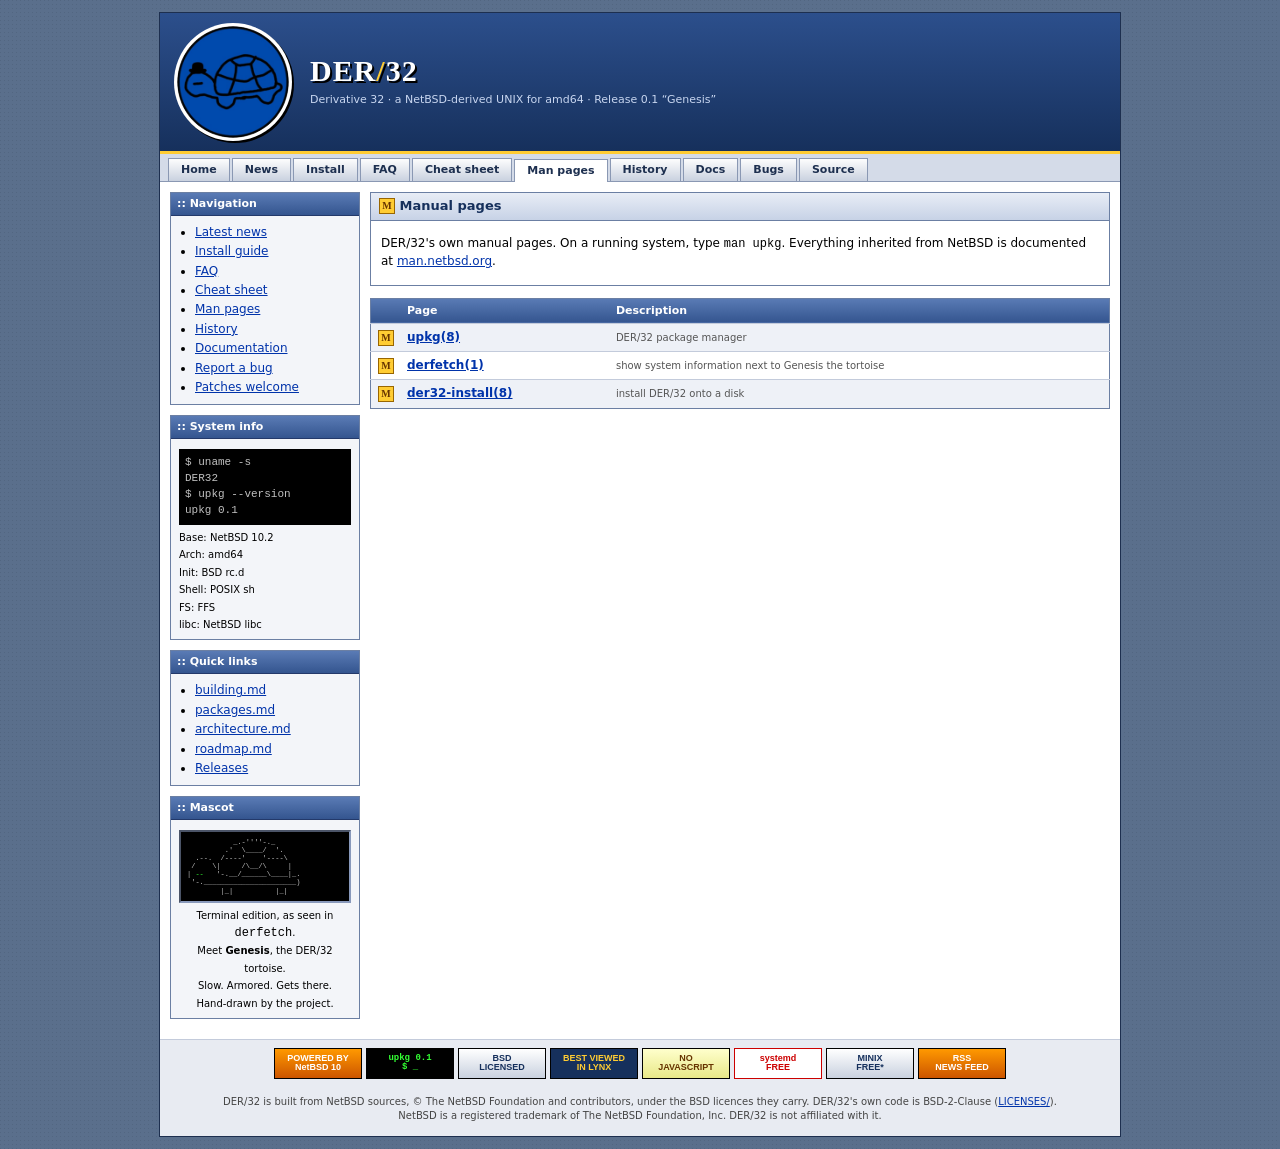
<file: site/man.html>
<!DOCTYPE html>
<!--
    ___
  _|___|_       You're reading the page source.
   .---.        Good. That's the UNIX way.
  /     \       
 |  --   '-.    Some things on DER/32 are hidden in plain sight:
  '-.______)      $ upkg tortoise
                  $ upkg moo
                  $ derfetch          (on 19 November)
                  and the slash in the title is not just a slash.
-->
<html lang="en">
<head>
<meta charset="utf-8">
<meta name="viewport" content="width=device-width, initial-scale=1">
<title>Man pages :: DER/32</title>
<meta name="description" content="DER/32 manual pages: upkg(8), derfetch(1), der32-install(8).">
<link rel="icon" type="image/png" href="favicon.png">
<meta property="og:image" content="https://luciferindev.github.io/der-32/logo.png">
<link rel="stylesheet" href="style.css">
<link rel="alternate" type="application/rss+xml" title="DER/32 news" href="rss.xml">
</head>
<body>
<div id="wrap">

<div id="head">
<img src="logo.png" width="112" height="112" alt="DER/32 logo: a tortoise in a bowler hat">
<div>
  <h1>DER<a class="slash" href="slow.html" title="">/</a>32</h1>
  <p>Derivative 32 &middot; a NetBSD-derived UNIX for amd64 &middot; Release 0.1 &ldquo;Genesis&rdquo;</p>
</div>
</div>

<div id="tabs">
  <a href="index.html">Home</a>
  <a href="index.html#news">News</a>
  <a href="install.html">Install</a>
  <a href="faq.html">FAQ</a>
  <a href="cheatsheet.html">Cheat sheet</a>
  <a class="on" href="man.html">Man pages</a>
  <a href="index.html#history">History</a>
  <a href="https://github.com/luciferindev/der-32/tree/main/docs">Docs</a>
  <a href="https://github.com/luciferindev/der-32/issues">Bugs</a>
  <a href="https://github.com/luciferindev/der-32">Source</a>
</div>

<div id="cols">

<div id="side">
  <div class="box"><h3>:: Navigation</h3><div class="in"><ul>
    <li><a href="index.html#news">Latest news</a></li>
    <li><a href="install.html">Install guide</a></li>
    <li><a href="faq.html">FAQ</a></li>
    <li><a href="cheatsheet.html">Cheat sheet</a></li>
    <li><a href="man.html">Man pages</a></li>
    <li><a href="index.html#history">History</a></li>
    <li><a href="index.html#boards">Documentation</a></li>
    <li><a href="https://github.com/luciferindev/der-32/issues">Report a bug</a></li>
    <li><a href="https://github.com/luciferindev/der-32/pulls">Patches welcome</a></li>
  </ul></div></div>

  <div class="box"><h3>:: System info</h3><div class="in">
    <pre>$ uname -s
DER32
$ upkg --version
upkg 0.1</pre>
    <small>Base: NetBSD 10.2<br>Arch: amd64<br>Init: BSD rc.d<br>Shell: POSIX sh<br>FS: FFS<br>libc: NetBSD libc</small>
  </div></div>

  <div class="box"><h3>:: Quick links</h3><div class="in"><ul>
    <li><a href="https://github.com/luciferindev/der-32/blob/main/docs/building.md">building.md</a></li>
    <li><a href="https://github.com/luciferindev/der-32/blob/main/docs/packages.md">packages.md</a></li>
    <li><a href="https://github.com/luciferindev/der-32/blob/main/docs/architecture.md">architecture.md</a></li>
    <li><a href="https://github.com/luciferindev/der-32/blob/main/docs/roadmap.md">roadmap.md</a></li>
    <li><a href="https://github.com/luciferindev/der-32/releases">Releases</a></li>
  </ul></div></div>

  <div class="box mascot"><h3>:: Mascot</h3><div class="in" style="text-align:center">
    <pre style="font-size:7px;line-height:1.15;text-align:left" aria-label="Genesis, the DER/32 tortoise">           _.-&#x27;&#x27;&#x27;&#x27;-._
         .&#x27;  \____/  &#x27;.
  .--.  /----&#x27;    &#x27;----\
 /    \|     /\__/\     |
| <span class="eye">--</span>   &#x27;-.__/______\____|_.
 &#x27;-.______________________)
        |_|          |_|</pre>
    <small>Terminal edition, as seen in <tt>derfetch</tt>.<br>Meet <b>Genesis</b>, the DER/32 tortoise.<br>Slow. Armored. Gets there.<br>Hand-drawn by the project.</small>
  </div></div>
</div>

<div id="main">
<div class="post"><div class="t"><span class="ico">M</span> Manual pages</div><div class="b"><p>DER/32's own manual pages. On a running system, type <tt>man upkg</tt>. Everything inherited from NetBSD is documented at <a href="https://man.netbsd.org/">man.netbsd.org</a>.</p></div></div>
<table class="idx"><tr><th></th><th>Page</th><th>Description</th></tr>
<tr><td class="fi"><span class="ico">M</span></td><td><a href="man-upkg.8.html"><b>upkg(8)</b></a></td><td><small>DER/32 package manager</small></td></tr>
<tr><td class="fi"><span class="ico">M</span></td><td><a href="man-derfetch.1.html"><b>derfetch(1)</b></a></td><td><small>show system information next to Genesis the tortoise</small></td></tr>
<tr><td class="fi"><span class="ico">M</span></td><td><a href="man-der32-install.8.html"><b>der32-install(8)</b></a></td><td><small>install DER/32 onto a disk</small></td></tr>
</table>
</div>
</div>

<div id="badges">
  <a class="b88 b1" href="https://www.netbsd.org/">POWERED BY<br>NetBSD 10</a>
  <span class="b88 b2">upkg 0.1<br>$ _</span>
  <span class="b88 b3" title="Do what you like. Keep the notice.">BSD<br>LICENSED</span>
  <span class="b88 b4" title="Or w3m. We don't judge.">BEST VIEWED<br>IN LYNX</span>
  <span class="b88 b5" title="Not one line. View source if you don't believe us.">NO<br>JAVASCRIPT</span>
  <span class="b88 b6" title="journalctl: not found">systemd<br>FREE</span>
  <span class="b88 b3" title="*Except the copy inside your CPU's management engine. That one isn't ours.">MINIX<br>FREE*</span>
  <a class="b88 b1" href="rss.xml">RSS<br>NEWS FEED</a>
</div>
<div id="foot">
  DER/32 is built from NetBSD sources, &copy; The NetBSD Foundation and contributors, under the BSD licences they carry.
  DER/32's own code is BSD-2-Clause (<a href="https://github.com/luciferindev/der-32/tree/main/LICENSES">LICENSES/</a>).<br>
  NetBSD is a registered trademark of The NetBSD Foundation, Inc. DER/32 is not affiliated with it.
</div>

</div>
</body>
</html>
</file>
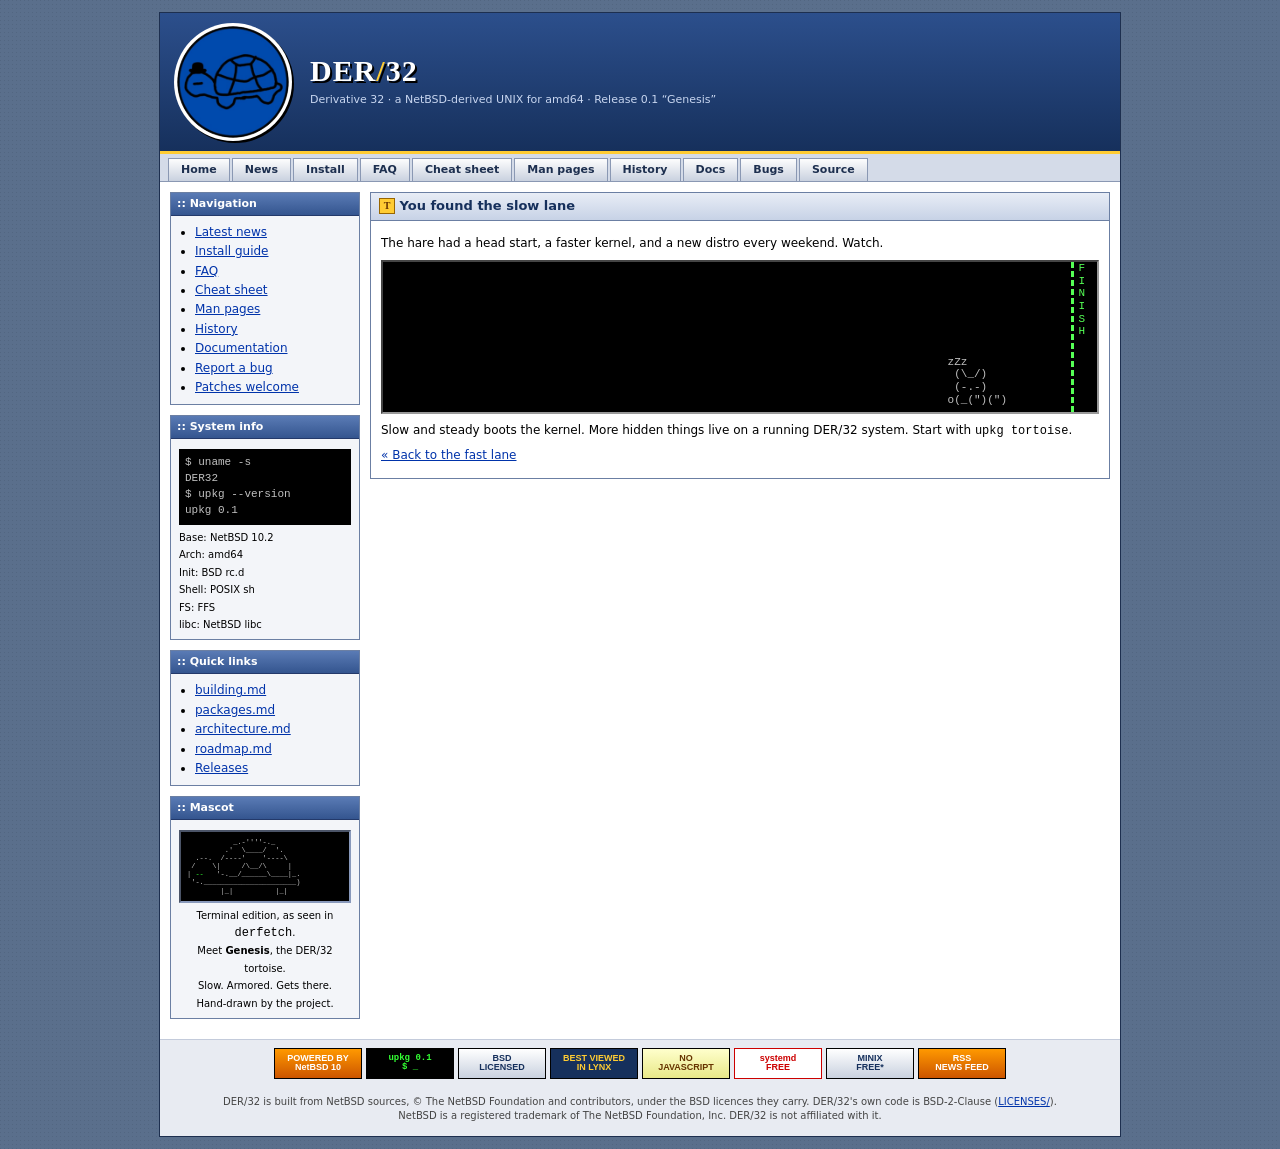
<file: site/slow.html>
<!DOCTYPE html>
<!--
    ___
  _|___|_       You're reading the page source.
   .---.        Good. That's the UNIX way.
  /     \       
 |  --   '-.    Some things on DER/32 are hidden in plain sight:
  '-.______)      $ upkg tortoise
                  $ upkg moo
                  $ derfetch          (on 19 November)
                  and the slash in the title is not just a slash.
-->
<html lang="en">
<head>
<meta charset="utf-8">
<meta name="viewport" content="width=device-width, initial-scale=1">
<title>The slow lane :: DER/32</title>
<meta name="description" content="The slow lane">
<link rel="icon" type="image/png" href="favicon.png">
<meta property="og:image" content="https://luciferindev.github.io/der-32/logo.png">
<link rel="stylesheet" href="style.css">
<link rel="alternate" type="application/rss+xml" title="DER/32 news" href="rss.xml">
</head>
<body>
<div id="wrap">

<div id="head">
<img src="logo.png" width="112" height="112" alt="DER/32 logo: a tortoise in a bowler hat">
<div>
  <h1>DER<a class="slash" href="slow.html" title="">/</a>32</h1>
  <p>Derivative 32 &middot; a NetBSD-derived UNIX for amd64 &middot; Release 0.1 &ldquo;Genesis&rdquo;</p>
</div>
</div>

<div id="tabs">
  <a href="index.html">Home</a>
  <a href="index.html#news">News</a>
  <a href="install.html">Install</a>
  <a href="faq.html">FAQ</a>
  <a href="cheatsheet.html">Cheat sheet</a>
  <a href="man.html">Man pages</a>
  <a href="index.html#history">History</a>
  <a href="https://github.com/luciferindev/der-32/tree/main/docs">Docs</a>
  <a href="https://github.com/luciferindev/der-32/issues">Bugs</a>
  <a href="https://github.com/luciferindev/der-32">Source</a>
</div>

<div id="cols">

<div id="side">
  <div class="box"><h3>:: Navigation</h3><div class="in"><ul>
    <li><a href="index.html#news">Latest news</a></li>
    <li><a href="install.html">Install guide</a></li>
    <li><a href="faq.html">FAQ</a></li>
    <li><a href="cheatsheet.html">Cheat sheet</a></li>
    <li><a href="man.html">Man pages</a></li>
    <li><a href="index.html#history">History</a></li>
    <li><a href="index.html#boards">Documentation</a></li>
    <li><a href="https://github.com/luciferindev/der-32/issues">Report a bug</a></li>
    <li><a href="https://github.com/luciferindev/der-32/pulls">Patches welcome</a></li>
  </ul></div></div>

  <div class="box"><h3>:: System info</h3><div class="in">
    <pre>$ uname -s
DER32
$ upkg --version
upkg 0.1</pre>
    <small>Base: NetBSD 10.2<br>Arch: amd64<br>Init: BSD rc.d<br>Shell: POSIX sh<br>FS: FFS<br>libc: NetBSD libc</small>
  </div></div>

  <div class="box"><h3>:: Quick links</h3><div class="in"><ul>
    <li><a href="https://github.com/luciferindev/der-32/blob/main/docs/building.md">building.md</a></li>
    <li><a href="https://github.com/luciferindev/der-32/blob/main/docs/packages.md">packages.md</a></li>
    <li><a href="https://github.com/luciferindev/der-32/blob/main/docs/architecture.md">architecture.md</a></li>
    <li><a href="https://github.com/luciferindev/der-32/blob/main/docs/roadmap.md">roadmap.md</a></li>
    <li><a href="https://github.com/luciferindev/der-32/releases">Releases</a></li>
  </ul></div></div>

  <div class="box mascot"><h3>:: Mascot</h3><div class="in" style="text-align:center">
    <pre style="font-size:7px;line-height:1.15;text-align:left" aria-label="Genesis, the DER/32 tortoise">           _.-&#x27;&#x27;&#x27;&#x27;-._
         .&#x27;  \____/  &#x27;.
  .--.  /----&#x27;    &#x27;----\
 /    \|     /\__/\     |
| <span class="eye">--</span>   &#x27;-.__/______\____|_.
 &#x27;-.______________________)
        |_|          |_|</pre>
    <small>Terminal edition, as seen in <tt>derfetch</tt>.<br>Meet <b>Genesis</b>, the DER/32 tortoise.<br>Slow. Armored. Gets there.<br>Hand-drawn by the project.</small>
  </div></div>
</div>

<div id="main">
<div class="post"><div class="t"><span class="ico">T</span> You found the slow lane</div><div class="b"><p>The hare had a head start, a faster kernel, and a new distro every weekend. Watch.</p><div class="track"><pre class="finish">F
I
N
I
S
H</pre><pre class="hare">  zZz
   (\_/)
   (-.-)
  o(_(&quot;)(&quot;)</pre><pre class="runner">           _.-&#x27;&#x27;&#x27;&#x27;-._
         .&#x27;  \____/  &#x27;.
  .--.  /----&#x27;    &#x27;----\
 /    \|     /\__/\     |
| --   &#x27;-.__/______\____|_.
 &#x27;-.______________________)
        |_|          |_|</pre></div><p>Slow and steady boots the kernel. More hidden things live on a running DER/32 system. Start with <tt>upkg tortoise</tt>.</p><p><a href="index.html">&laquo; Back to the fast lane</a></p></div></div>
</div>
</div>

<div id="badges">
  <a class="b88 b1" href="https://www.netbsd.org/">POWERED BY<br>NetBSD 10</a>
  <span class="b88 b2">upkg 0.1<br>$ _</span>
  <span class="b88 b3" title="Do what you like. Keep the notice.">BSD<br>LICENSED</span>
  <span class="b88 b4" title="Or w3m. We don't judge.">BEST VIEWED<br>IN LYNX</span>
  <span class="b88 b5" title="Not one line. View source if you don't believe us.">NO<br>JAVASCRIPT</span>
  <span class="b88 b6" title="journalctl: not found">systemd<br>FREE</span>
  <span class="b88 b3" title="*Except the copy inside your CPU's management engine. That one isn't ours.">MINIX<br>FREE*</span>
  <a class="b88 b1" href="rss.xml">RSS<br>NEWS FEED</a>
</div>
<div id="foot">
  DER/32 is built from NetBSD sources, &copy; The NetBSD Foundation and contributors, under the BSD licences they carry.
  DER/32's own code is BSD-2-Clause (<a href="https://github.com/luciferindev/der-32/tree/main/LICENSES">LICENSES/</a>).<br>
  NetBSD is a registered trademark of The NetBSD Foundation, Inc. DER/32 is not affiliated with it.
</div>

</div>
</body>
</html>
</file>
<file: site/style.css>
body { margin: 0; background: #5a6f8c url("data:image/svg+xml,<svg xmlns='http://www.w3.org/2000/svg' width='4' height='4'><rect width='4' height='4' fill='%235a6f8c'/><rect width='1' height='1' fill='%23526681'/></svg>"); font: 12px/1.45 Verdana, Tahoma, "DejaVu Sans", Arial, sans-serif; color: #000; }
#wrap { max-width: 960px; margin: 12px auto; background: #fff; border: 1px solid #1d2f4f; }
a { color: #0033aa; } a:visited { color: #663399; } a:hover { color: #cc3300; }
code, pre, tt { font-family: "Courier New", Courier, monospace; font-size: 12px; }

/* header */
#head { display: flex; align-items: center; gap: 18px; padding: 10px 14px; background: linear-gradient(#2c4f8c, #16305c); border-bottom: 3px solid #ffcc33; }
#head img { flex: none; background: #fff; border-radius: 50%; padding: 3px; box-shadow: 2px 2px 0 #000; }
.mascot pre { margin: 0; background: #000; color: #ffb000; padding: 6px 8px; font-size: 10px; line-height: 1.15; border: 2px inset #8899bb; }
.mascot .eye { color: #33ff33; }
#head h1 { margin: 0; font: bold 30px/1 Georgia, "Times New Roman", serif; color: #fff; text-shadow: 2px 2px 0 #000; letter-spacing: 1px; }
#head h1 span { color: #ffcc33; }
#head p { margin: 6px 0 0; color: #c8d6f0; font-size: 11px; }

/* tab bar */
#tabs { background: #d4dbe8; border-bottom: 1px solid #8a98b3; padding: 4px 8px 0; display: flex; flex-wrap: wrap; gap: 2px; }
#tabs a { display: block; padding: 3px 12px; background: linear-gradient(#fdfdfd, #c9d1df); border: 1px solid #8a98b3; border-bottom: 0; color: #1d2f4f; font-weight: bold; font-size: 11px; text-decoration: none; }
#tabs a.on { background: #fff; position: relative; top: 1px; }
#ticker { background: #ffffcc; border-bottom: 1px solid #c9c98a; padding: 3px 8px; font-size: 11px; color: #663300; }

/* layout */
#cols { display: grid; grid-template-columns: 190px 1fr; gap: 10px; padding: 10px; }
.box { border: 1px solid #6b7fa3; margin-bottom: 10px; background: #f3f5f9; }
.box h3 { margin: 0; padding: 3px 6px; font-size: 11px; color: #fff; background: linear-gradient(#5a7bb5, #34558f); border-bottom: 1px solid #23396a; }
.box .in { padding: 6px 8px; }
.box ul { margin: 0; padding-left: 16px; }
.box li { margin: 2px 0; }
.box pre { background: #000; color: #c0c0c0; padding: 6px; margin: 4px 0; overflow-x: auto; font-size: 11px; }

/* posts */
.post { border: 1px solid #6b7fa3; margin-bottom: 12px; }
.post .t { background: linear-gradient(#e8edf6, #c7d2e6); border-bottom: 1px solid #6b7fa3; padding: 4px 8px; font-weight: bold; font-size: 13px; color: #16305c; }
.post .t img, .post .t .ico { vertical-align: middle; }
.post .meta { background: #eef1f7; border-bottom: 1px dotted #9aa8c2; padding: 2px 8px; font-size: 10px; color: #555; }
.post .b { padding: 8px 10px; }
.post .b p { margin: 6px 0; }
.post .f { border-top: 1px dotted #9aa8c2; padding: 3px 8px; font-size: 10px; text-align: right; background: #f7f8fb; }
.ico { display: inline-block; width: 14px; height: 14px; background: #ffcc33; border: 1px solid #996600; font: bold 10px/14px Verdana; text-align: center; color: #663300; }
.term { white-space: pre; font-family: "Courier New", Courier, monospace; font-size: 12px; line-height: 1.35; background: #000; color: #c0c0c0; padding: 8px 10px; border: 2px inset #999; overflow-x: auto; margin: 6px 0; }
.term .p { color: #55ff55; } .term .c { color: #8888ff; } .term .w { color: #fff; font-weight: bold; }
.quote { border: 1px solid #aab; background: #f6f6ee; padding: 6px 8px; margin: 6px 0; font-size: 11px; }
.quote > b:first-child { display: block; font-size: 10px; color: #555; margin-bottom: 2px; }

/* forum-index table */
table.idx { width: 100%; border-collapse: collapse; border: 1px solid #6b7fa3; margin-bottom: 12px; }
table.idx th { background: linear-gradient(#5a7bb5, #34558f); color: #fff; font-size: 11px; text-align: left; padding: 4px 6px; }
table.idx td { border-top: 1px solid #c3cbdb; padding: 5px 6px; vertical-align: top; }
table.idx tr:nth-child(even) td { background: #eef1f7; }
table.idx td.fi { width: 18px; text-align: center; }
table.idx td small { color: #555; }
table.idx td.when { white-space: nowrap; font-family: "Courier New", monospace; font-size: 11px; color: #16305c; width: 1%; }
table.idx td.c a { font-family: "Courier New", monospace; font-size: 11px; }

/* badges */
#badges { display: flex; flex-wrap: wrap; gap: 4px; justify-content: center; padding: 8px; border-top: 1px solid #c3cbdb; background: #e8ebf2; }
.b88 { width: 88px; height: 31px; box-sizing: border-box; border: 1px solid #000; font: bold 9px/1.05 Verdana, sans-serif; display: flex; align-items: center; justify-content: center; text-align: center; text-decoration: none; padding: 1px 2px; }
.b88:visited { color: inherit; }
.b1 { background: linear-gradient(#ff9900, #cc5500); color: #fff; }
.b2 { background: #000; color: #33ff33; font-family: "Courier New", monospace; }
.b3 { background: linear-gradient(#fff, #c9d1df); color: #16305c; }
.b4 { background: #16305c; color: #ffcc33; }
.b5 { background: linear-gradient(#ffffcc, #e8e888); color: #663300; }
.b6 { background: #fff; color: #cc0000; border-color: #cc0000; }
#foot { text-align: center; font-size: 10px; color: #444; padding: 8px 10px 12px; background: #e8ebf2; }
.blink { animation: blink 1s steps(1) infinite; } @keyframes blink { 50% { visibility: hidden; } }
@media (prefers-reduced-motion: reduce) { .blink { animation: none; } }
@media (max-width: 700px) { #cols { grid-template-columns: 1fr; } #side { order: 2; } #head { flex-direction: column; align-items: flex-start; } }

/* subpages */
.post .b h4 { margin: 12px 0 4px; font-size: 12px; color: #16305c; border-bottom: 1px dotted #9aa8c2; }
.post .b ul { margin: 4px 0; padding-left: 20px; }
.qa { border: 1px solid #6b7fa3; margin-bottom: 8px; }
.qa .q { background: linear-gradient(#e8edf6, #c7d2e6); border-bottom: 1px solid #6b7fa3; padding: 4px 8px; font-weight: bold; color: #16305c; }
.qa .q::before { content: "Q: "; color: #cc3300; }
.qa .a { padding: 6px 10px; }
.qa .a > p:first-child::before { content: "A: "; font-weight: bold; color: #339933; }
.qa .a p { margin: 4px 0; }
table.ref { width: 100%; border-collapse: collapse; border: 1px solid #6b7fa3; margin: 6px 0 12px; }
table.ref th { background: linear-gradient(#5a7bb5, #34558f); color: #fff; font-size: 11px; text-align: left; padding: 3px 6px; }
table.ref td { border-top: 1px solid #c3cbdb; padding: 3px 6px; vertical-align: top; }
table.ref tr:nth-child(even) td { background: #eef1f7; }
table.ref td:first-child { font-family: "Courier New", monospace; white-space: nowrap; width: 1%; padding-right: 14px; }
.crumb { font-size: 11px; margin: 0 0 8px; color: #555; }
/* man pages (mandoc -T html fragments) */
.man { font-size: 12px; }
.man h1.Sh { font: bold 12px Verdana, sans-serif; color: #16305c; background: #eef1f7; border-bottom: 1px solid #9aa8c2; padding: 2px 6px; margin: 14px 0 6px; }
.man section.Sh > *:not(h1) { margin-left: 18px; }
.man .Nm, .man .Cm, .man .Fl { font-weight: bold; font-family: "Courier New", monospace; }
.man .Ar, .man .Pa, .man .Ev { font-style: italic; font-family: "Courier New", monospace; }
.man dl.Bl-tag > dt { margin-top: 6px; }
.man dl.Bl-tag > dd { margin-left: 24px; }
.man pre, .man .Bd-literal { background: #000; color: #c0c0c0; padding: 6px 8px; }
.man table.head, .man table.foot { width: 100%; font-size: 11px; color: #555; }
.man td.head-rtitle, .man td.foot-os { text-align: right; }
.man td.head-vol, .man td.foot-date { text-align: center; }

::selection { background: #ffcc33; color: #16305c; }
#head h1 a.slash { color: #ffcc33; text-decoration: none; cursor: default; }
#head h1 a.slash:visited { color: #ffcc33; }
/* slow.html */
.track { position: relative; height: 150px; background: #000; border: 2px inset #999; overflow: hidden; margin: 8px 0; }
.track pre { position: absolute; margin: 0; color: #ffb000; font-size: 11px; line-height: 1.15; background: none; padding: 0; }
.track .runner { left: -260px; bottom: 6px; animation: crawl 45s linear infinite; }
.track .hare { right: 90px; bottom: 6px; color: #c0c0c0; }
.track .finish { right: 12px; top: 0; bottom: 0; border-left: 3px dashed #55ff55; padding-left: 4px; color: #55ff55; }
@keyframes crawl { to { left: 100%; } }
@media (prefers-reduced-motion: reduce) { .track .runner { animation: none; left: 30%; } }
</file>
